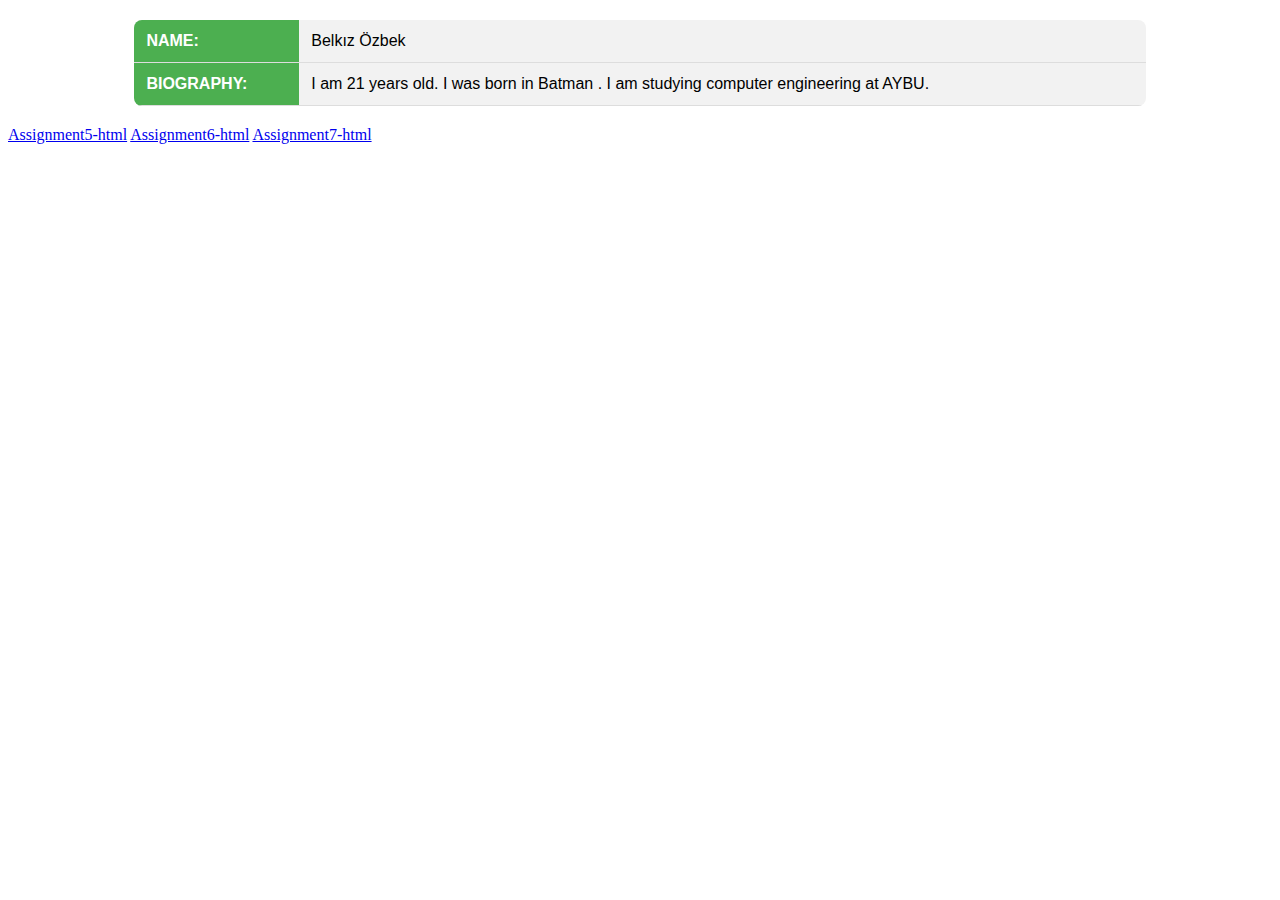
<file: index.html>
<!DOCTYPE html>
<html lang="en">
<head>
  <title>About Me</title>
    <style>
        table {
            width: 80%;
            border-collapse: collapse;
            background-color: #f2f2f2;
            margin: 20px auto;
            border-radius: 8px;
            overflow: hidden;
        }
        th, td {
            border-bottom: 1px solid #ddd;
            padding: 12px;
            text-align: left;
            font-family: Arial, sans-serif;
        }
        th {
            background-color: #4CAF50;
            color: white;
            font-weight: bold;
            text-transform: uppercase;
        }
    </style>
</head>
<body>
    <table>
        <tr>
            <th>Name:</th>
            <td>Belkız Özbek</td>
        </tr>

        <tr>
            <th>Biography:</th>
            <td>I am 21 years old. I was born in Batman . I am studying computer engineering at AYBU.</td>
        </tr>
    </table>
  <a href="index.html">Assignment5-html</a>
  <a href="activity6.html">Assignment6-html</a>
  <a href="Ozbek-Ucar.html">Assignment7-html</a>

</body>


</htm
</file>
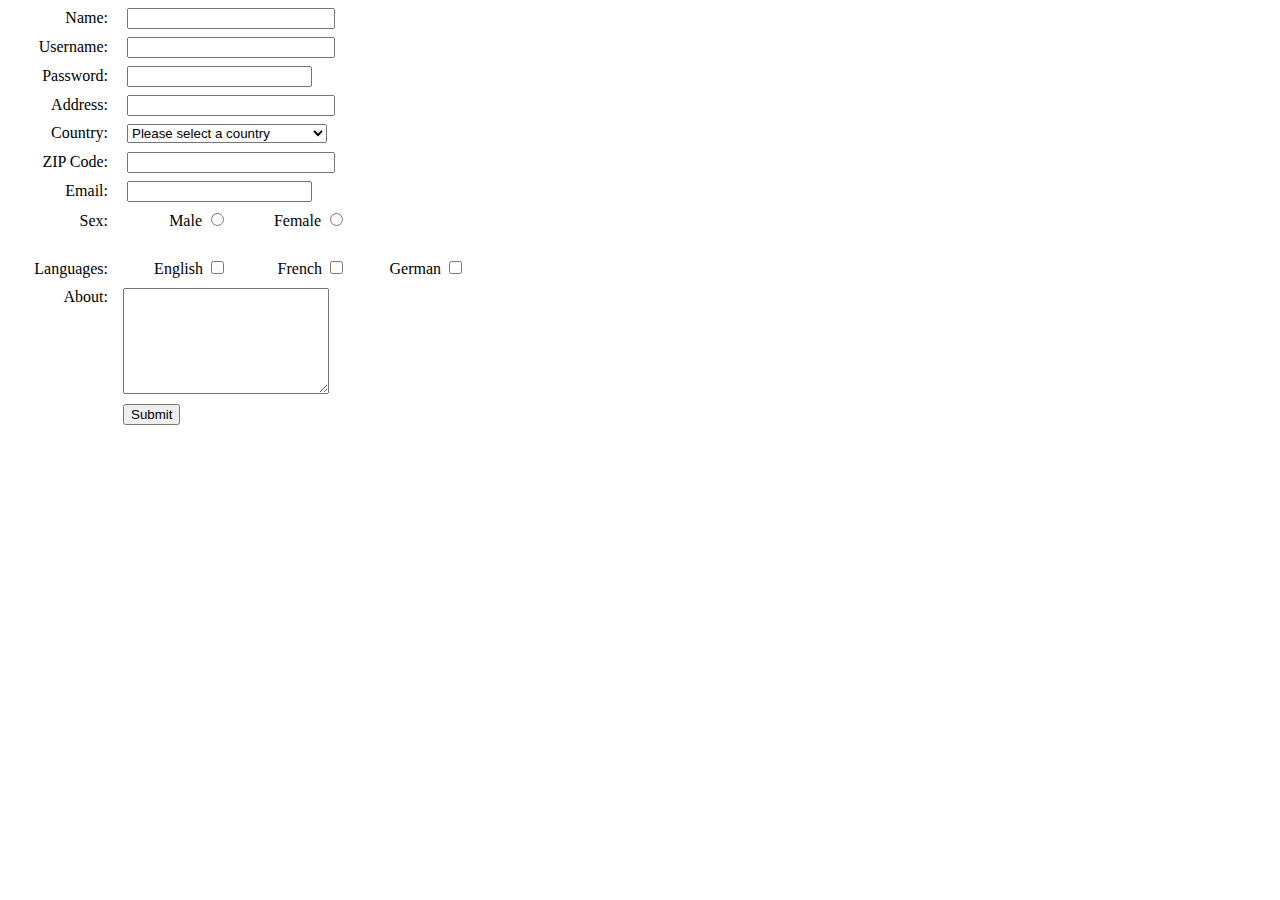
<file: Assignment5/index.html>
<!DOCTYPE html>
<html lang="en">
<head>
    <meta charset="UTF-8">
    <meta name="viewport" content="width=device-width, initial-scale=1.0">
    <title>Activity 5</title>
    <style>
        label {
            display: inline-block;
            width: 100px;
            text-align: right;
            margin-bottom: 10px;
            margin-right: 15px;
        }
        input[type="text"], select {
            width: 200px;
        }
        textarea {
            width: 200px;
            height: 100px;
        }

        input[type="submit"]{
            margin-left: 115px;
            margin-top: 10px;
        }
    </style>
</head>
<body>
    <form action="index.php" method="POST">
        <label for="name">Name:</label>
        <input type="text" id="name" name="name"><br>
        
        <label for="username">Username:</label>
        <input type="text" id="username" name="username"><br>
        
        <label for="password">Password:</label>
        <input type="password" id="password" name="password"><br>
        
        <label for="address">Address:</label>
        <input type="text" id="address" name="address"><br>
        
        <label for="country">Country:</label>
        <select id="country" name="country">
            <option value="">Please select a country</option>
            <option value="USA">USA</option>
            <option value="UK">UK</option>
            <option value="Canada">Canada</option>
            <!-- Add more options as needed -->
        </select><br>
        
        <label for="zip">ZIP Code:</label>
        <input type="text" id="zip" name="zip"><br>
        
        <label for="email">Email:</label>
        <input type="email" id="email" name="email"><br>

        <div class="sex-inputs">
        <label class="sex-label">Sex:</label>
            <label for="male">Male <input type="radio" id="male" name="sex" value="male"></label>
            <label for="female">Female <input type="radio" id="female" name="sex" value="female"></label>
        </div><br>
        
        <div class="languages-inputs"></div>
        <label class="languages-label">Languages:</label>
            <label for="english">English <input type="checkbox" id="english" name="languages[]" value="English"></label>
            <label for="french">French <input type="checkbox" id="french" name="languages[]" value="French"></label>
            <label for="german">German <input type="checkbox" id="german" name="languages[]" value="German"></label>
              </div><br>

        <div style="display: flex;">
            <label for="about">About:</label><br>
            <textarea id="about" name="about"></textarea><br>
        </div>
        
        
        <input type="submit" value="Submit">
    </form>
</body>
</html>
</file>
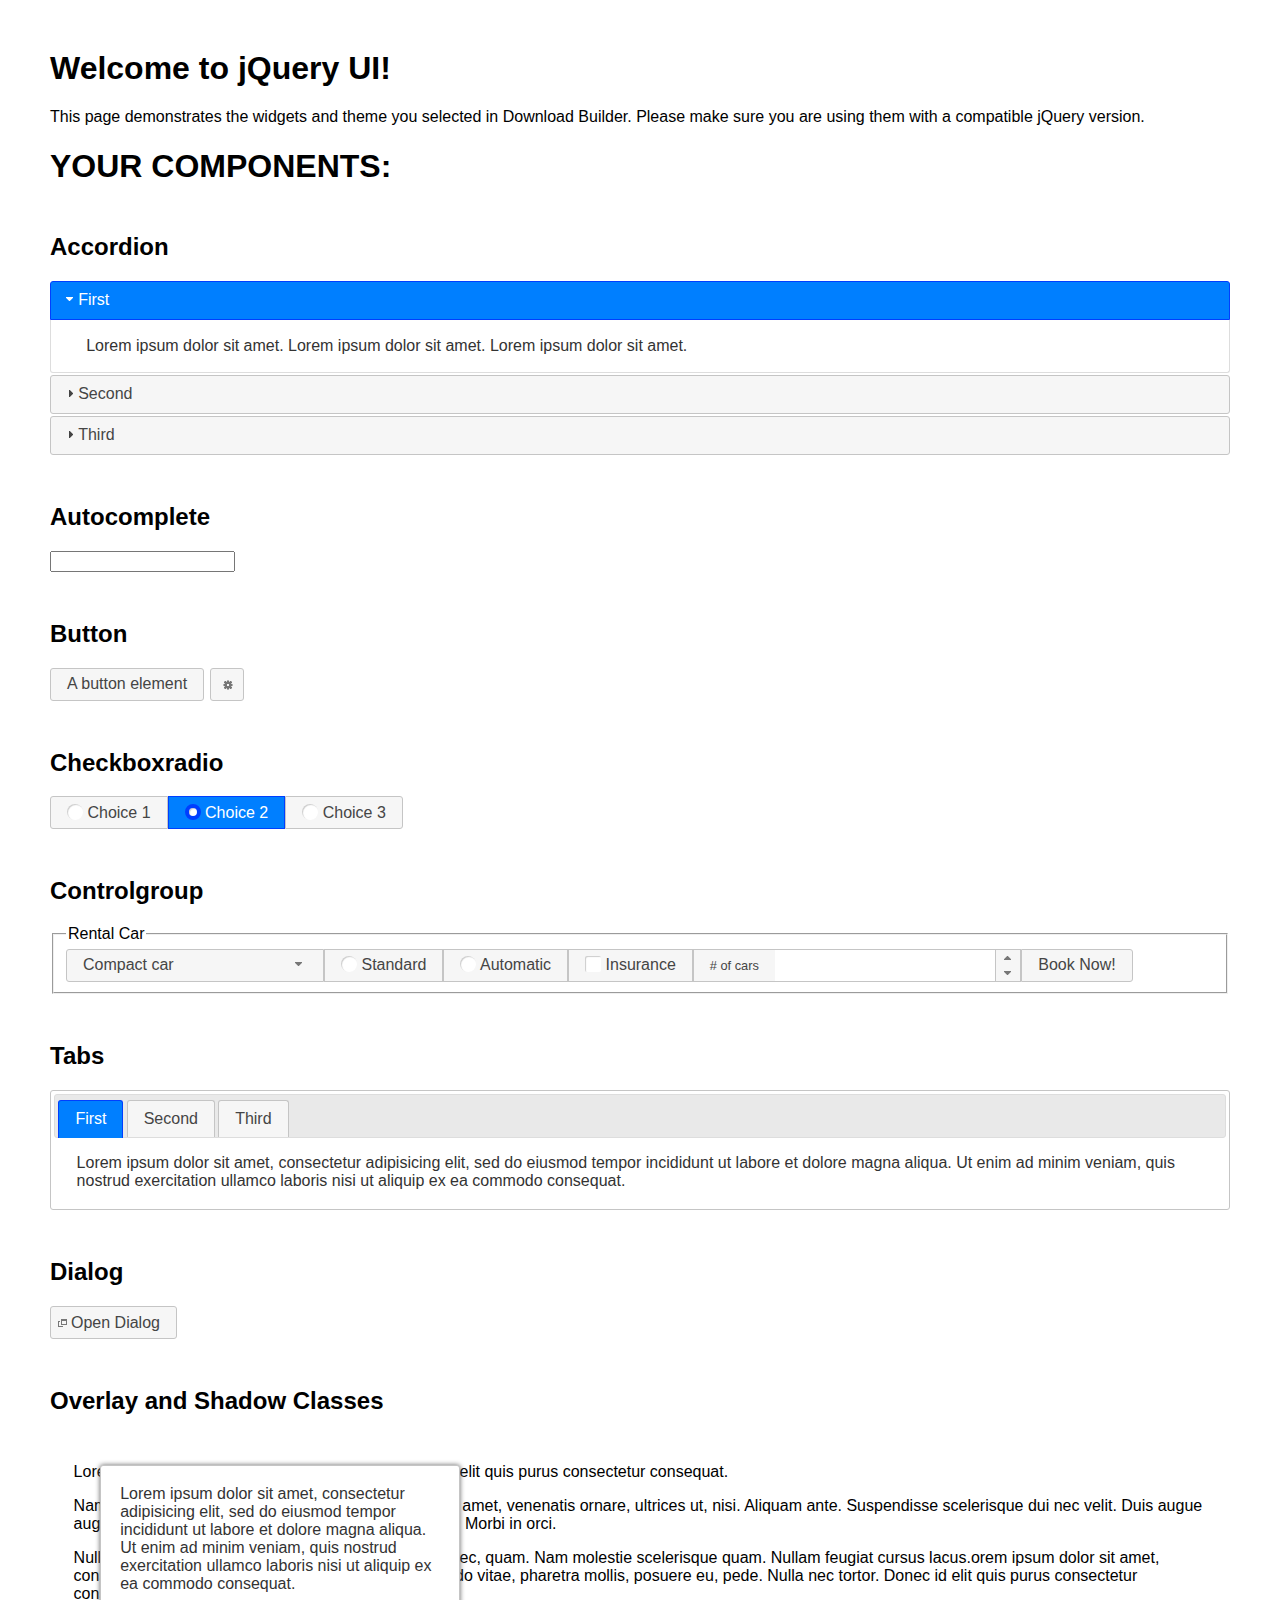
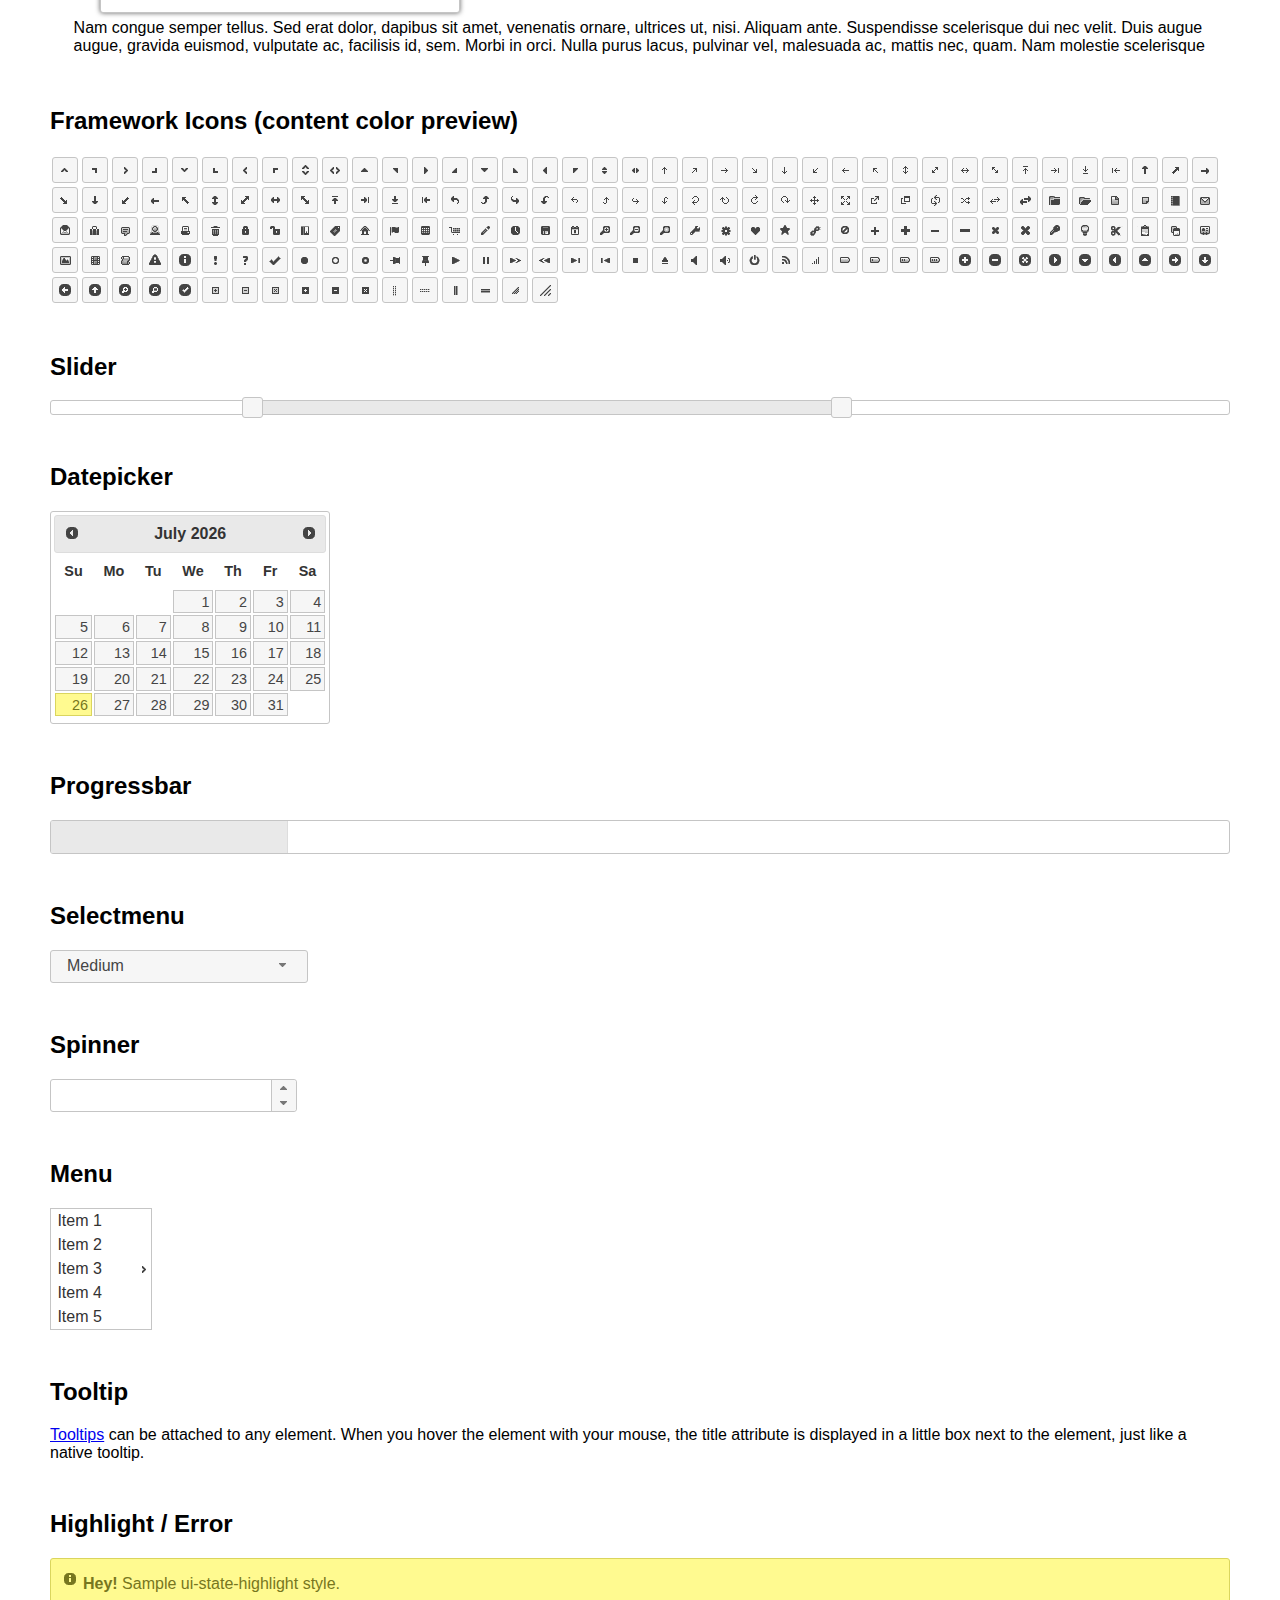
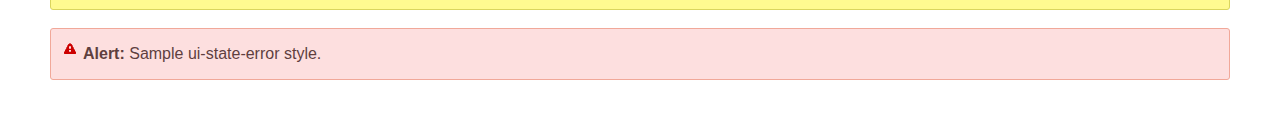
<file: activity-8/jquery-ui-1.13.3/index.html>
<!doctype html>
<html lang="us">
<head>
	<meta charset="utf-8">
	<title>jQuery UI Example Page</title>
	<link href="jquery-ui.css" rel="stylesheet">
	<style>
	body{
		font-family: "Trebuchet MS", sans-serif;
		margin: 50px;
	}
	.demoHeaders {
		margin-top: 2em;
	}
	#dialog-link {
		padding: .4em 1em .4em 20px;
		text-decoration: none;
		position: relative;
	}
	#dialog-link span.ui-icon {
		margin: 0 5px 0 0;
		position: absolute;
		left: .2em;
		top: 50%;
		margin-top: -8px;
	}
	#icons {
		margin: 0;
		padding: 0;
	}
	#icons li {
		margin: 2px;
		position: relative;
		padding: 4px 0;
		cursor: pointer;
		float: left;
		list-style: none;
	}
	#icons span.ui-icon {
		float: left;
		margin: 0 4px;
	}
	.fakewindowcontain .ui-widget-overlay {
		position: absolute;
	}
	select {
		width: 200px;
	}
	</style>
</head>
<body>

<h1>Welcome to jQuery UI!</h1>

<div class="ui-widget">
	<p>This page demonstrates the widgets and theme you selected in Download Builder. Please make sure you are using them with a compatible jQuery version.</p>
</div>

<h1>YOUR COMPONENTS:</h1>

<!-- Accordion -->
<h2 class="demoHeaders">Accordion</h2>
<div id="accordion">
	<h3>First</h3>
	<div>Lorem ipsum dolor sit amet. Lorem ipsum dolor sit amet. Lorem ipsum dolor sit amet.</div>
	<h3>Second</h3>
	<div>Phasellus mattis tincidunt nibh.</div>
	<h3>Third</h3>
	<div>Nam dui erat, auctor a, dignissim quis.</div>
</div>

<!-- Autocomplete -->
<h2 class="demoHeaders">Autocomplete</h2>
<div>
	<input id="autocomplete" title="type &quot;a&quot;">
</div>

<!-- Button -->
<h2 class="demoHeaders">Button</h2>
<button id="button">A button element</button>
<button id="button-icon">An icon-only button</button>

<!-- Checkboxradio -->
<h2 class="demoHeaders">Checkboxradio</h2>
<form style="margin-top: 1em;">
	<div id="radioset">
		<input type="radio" id="radio1" name="radio"><label for="radio1">Choice 1</label>
		<input type="radio" id="radio2" name="radio" checked="checked"><label for="radio2">Choice 2</label>
		<input type="radio" id="radio3" name="radio"><label for="radio3">Choice 3</label>
	</div>
</form>

<!-- Controlgroup -->
<h2 class="demoHeaders">Controlgroup</h2>
<fieldset>
	<legend>Rental Car</legend>
	<div id="controlgroup">
		<select id="car-type">
			<option>Compact car</option>
			<option>Midsize car</option>
			<option>Full size car</option>
			<option>SUV</option>
			<option>Luxury</option>
			<option>Truck</option>
			<option>Van</option>
		</select>
		<label for="transmission-standard">Standard</label>
		<input type="radio" name="transmission" id="transmission-standard">
		<label for="transmission-automatic">Automatic</label>
		<input type="radio" name="transmission" id="transmission-automatic">
		<label for="insurance">Insurance</label>
		<input type="checkbox" name="insurance" id="insurance">
		<label for="horizontal-spinner" class="ui-controlgroup-label"># of cars</label>
		<input id="horizontal-spinner" class="ui-spinner-input">
		<button>Book Now!</button>
	</div>
</fieldset>

<!-- Tabs -->
<h2 class="demoHeaders">Tabs</h2>
<div id="tabs">
	<ul>
		<li><a href="#tabs-1">First</a></li>
		<li><a href="#tabs-2">Second</a></li>
		<li><a href="#tabs-3">Third</a></li>
	</ul>
	<div id="tabs-1">Lorem ipsum dolor sit amet, consectetur adipisicing elit, sed do eiusmod tempor incididunt ut labore et dolore magna aliqua. Ut enim ad minim veniam, quis nostrud exercitation ullamco laboris nisi ut aliquip ex ea commodo consequat.</div>
	<div id="tabs-2">Phasellus mattis tincidunt nibh. Cras orci urna, blandit id, pretium vel, aliquet ornare, felis. Maecenas scelerisque sem non nisl. Fusce sed lorem in enim dictum bibendum.</div>
	<div id="tabs-3">Nam dui erat, auctor a, dignissim quis, sollicitudin eu, felis. Pellentesque nisi urna, interdum eget, sagittis et, consequat vestibulum, lacus. Mauris porttitor ullamcorper augue.</div>
</div>

<h2 class="demoHeaders">Dialog</h2>
<p>
	<button id="dialog-link" class="ui-button ui-corner-all ui-widget">
		<span class="ui-icon ui-icon-newwin"></span>Open Dialog
	</button>
</p>

<h2 class="demoHeaders">Overlay and Shadow Classes</h2>
<div style="position: relative; width: 96%; height: 200px; padding:1% 2%; overflow:hidden;" class="fakewindowcontain">
	<p>Lorem ipsum dolor sit amet,  Nulla nec tortor. Donec id elit quis purus consectetur consequat. </p><p>Nam congue semper tellus. Sed erat dolor, dapibus sit amet, venenatis ornare, ultrices ut, nisi. Aliquam ante. Suspendisse scelerisque dui nec velit. Duis augue augue, gravida euismod, vulputate ac, facilisis id, sem. Morbi in orci. </p><p>Nulla purus lacus, pulvinar vel, malesuada ac, mattis nec, quam. Nam molestie scelerisque quam. Nullam feugiat cursus lacus.orem ipsum dolor sit amet, consectetur adipiscing elit. Donec libero risus, commodo vitae, pharetra mollis, posuere eu, pede. Nulla nec tortor. Donec id elit quis purus consectetur consequat. </p><p>Nam congue semper tellus. Sed erat dolor, dapibus sit amet, venenatis ornare, ultrices ut, nisi. Aliquam ante. Suspendisse scelerisque dui nec velit. Duis augue augue, gravida euismod, vulputate ac, facilisis id, sem. Morbi in orci. Nulla purus lacus, pulvinar vel, malesuada ac, mattis nec, quam. Nam molestie scelerisque quam. </p><p>Nullam feugiat cursus lacus.orem ipsum dolor sit amet, consectetur adipiscing elit. Donec libero risus, commodo vitae, pharetra mollis, posuere eu, pede. Nulla nec tortor. Donec id elit quis purus consectetur consequat. Nam congue semper tellus. Sed erat dolor, dapibus sit amet, venenatis ornare, ultrices ut, nisi. Aliquam ante. </p><p>Suspendisse scelerisque dui nec velit. Duis augue augue, gravida euismod, vulputate ac, facilisis id, sem. Morbi in orci. Nulla purus lacus, pulvinar vel, malesuada ac, mattis nec, quam. Nam molestie scelerisque quam. Nullam feugiat cursus lacus.orem ipsum dolor sit amet, consectetur adipiscing elit. Donec libero risus, commodo vitae, pharetra mollis, posuere eu, pede. Nulla nec tortor. Donec id elit quis purus consectetur consequat. Nam congue semper tellus. Sed erat dolor, dapibus sit amet, venenatis ornare, ultrices ut, nisi. </p>

	<!-- ui-dialog -->
	<div class="ui-widget-overlay ui-front"></div>
	<div style="position: absolute; width: 320px; left: 50px; top: 30px; padding: 1.2em" class="ui-widget ui-front ui-widget-content ui-corner-all ui-widget-shadow">
		Lorem ipsum dolor sit amet, consectetur adipisicing elit, sed do eiusmod tempor incididunt ut labore et dolore magna aliqua. Ut enim ad minim veniam, quis nostrud exercitation ullamco laboris nisi ut aliquip ex ea commodo consequat.
	</div>

</div>

<!-- ui-dialog -->
<div id="dialog" title="Dialog Title">
	<p>Lorem ipsum dolor sit amet, consectetur adipisicing elit, sed do eiusmod tempor incididunt ut labore et dolore magna aliqua. Ut enim ad minim veniam, quis nostrud exercitation ullamco laboris nisi ut aliquip ex ea commodo consequat.</p>
</div>


<h2 class="demoHeaders">Framework Icons (content color preview)</h2>
<ul id="icons" class="ui-widget ui-helper-clearfix">
	<li class="ui-state-default ui-corner-all" title=".ui-icon-caret-1-n"><span class="ui-icon ui-icon-caret-1-n"></span></li>
	<li class="ui-state-default ui-corner-all" title=".ui-icon-caret-1-ne"><span class="ui-icon ui-icon-caret-1-ne"></span></li>
	<li class="ui-state-default ui-corner-all" title=".ui-icon-caret-1-e"><span class="ui-icon ui-icon-caret-1-e"></span></li>
	<li class="ui-state-default ui-corner-all" title=".ui-icon-caret-1-se"><span class="ui-icon ui-icon-caret-1-se"></span></li>
	<li class="ui-state-default ui-corner-all" title=".ui-icon-caret-1-s"><span class="ui-icon ui-icon-caret-1-s"></span></li>
	<li class="ui-state-default ui-corner-all" title=".ui-icon-caret-1-sw"><span class="ui-icon ui-icon-caret-1-sw"></span></li>
	<li class="ui-state-default ui-corner-all" title=".ui-icon-caret-1-w"><span class="ui-icon ui-icon-caret-1-w"></span></li>
	<li class="ui-state-default ui-corner-all" title=".ui-icon-caret-1-nw"><span class="ui-icon ui-icon-caret-1-nw"></span></li>
	<li class="ui-state-default ui-corner-all" title=".ui-icon-caret-2-n-s"><span class="ui-icon ui-icon-caret-2-n-s"></span></li>
	<li class="ui-state-default ui-corner-all" title=".ui-icon-caret-2-e-w"><span class="ui-icon ui-icon-caret-2-e-w"></span></li>
	<li class="ui-state-default ui-corner-all" title=".ui-icon-triangle-1-n"><span class="ui-icon ui-icon-triangle-1-n"></span></li>
	<li class="ui-state-default ui-corner-all" title=".ui-icon-triangle-1-ne"><span class="ui-icon ui-icon-triangle-1-ne"></span></li>
	<li class="ui-state-default ui-corner-all" title=".ui-icon-triangle-1-e"><span class="ui-icon ui-icon-triangle-1-e"></span></li>
	<li class="ui-state-default ui-corner-all" title=".ui-icon-triangle-1-se"><span class="ui-icon ui-icon-triangle-1-se"></span></li>
	<li class="ui-state-default ui-corner-all" title=".ui-icon-triangle-1-s"><span class="ui-icon ui-icon-triangle-1-s"></span></li>
	<li class="ui-state-default ui-corner-all" title=".ui-icon-triangle-1-sw"><span class="ui-icon ui-icon-triangle-1-sw"></span></li>
	<li class="ui-state-default ui-corner-all" title=".ui-icon-triangle-1-w"><span class="ui-icon ui-icon-triangle-1-w"></span></li>
	<li class="ui-state-default ui-corner-all" title=".ui-icon-triangle-1-nw"><span class="ui-icon ui-icon-triangle-1-nw"></span></li>
	<li class="ui-state-default ui-corner-all" title=".ui-icon-triangle-2-n-s"><span class="ui-icon ui-icon-triangle-2-n-s"></span></li>
	<li class="ui-state-default ui-corner-all" title=".ui-icon-triangle-2-e-w"><span class="ui-icon ui-icon-triangle-2-e-w"></span></li>
	<li class="ui-state-default ui-corner-all" title=".ui-icon-arrow-1-n"><span class="ui-icon ui-icon-arrow-1-n"></span></li>
	<li class="ui-state-default ui-corner-all" title=".ui-icon-arrow-1-ne"><span class="ui-icon ui-icon-arrow-1-ne"></span></li>
	<li class="ui-state-default ui-corner-all" title=".ui-icon-arrow-1-e"><span class="ui-icon ui-icon-arrow-1-e"></span></li>
	<li class="ui-state-default ui-corner-all" title=".ui-icon-arrow-1-se"><span class="ui-icon ui-icon-arrow-1-se"></span></li>
	<li class="ui-state-default ui-corner-all" title=".ui-icon-arrow-1-s"><span class="ui-icon ui-icon-arrow-1-s"></span></li>
	<li class="ui-state-default ui-corner-all" title=".ui-icon-arrow-1-sw"><span class="ui-icon ui-icon-arrow-1-sw"></span></li>
	<li class="ui-state-default ui-corner-all" title=".ui-icon-arrow-1-w"><span class="ui-icon ui-icon-arrow-1-w"></span></li>
	<li class="ui-state-default ui-corner-all" title=".ui-icon-arrow-1-nw"><span class="ui-icon ui-icon-arrow-1-nw"></span></li>
	<li class="ui-state-default ui-corner-all" title=".ui-icon-arrow-2-n-s"><span class="ui-icon ui-icon-arrow-2-n-s"></span></li>
	<li class="ui-state-default ui-corner-all" title=".ui-icon-arrow-2-ne-sw"><span class="ui-icon ui-icon-arrow-2-ne-sw"></span></li>
	<li class="ui-state-default ui-corner-all" title=".ui-icon-arrow-2-e-w"><span class="ui-icon ui-icon-arrow-2-e-w"></span></li>
	<li class="ui-state-default ui-corner-all" title=".ui-icon-arrow-2-se-nw"><span class="ui-icon ui-icon-arrow-2-se-nw"></span></li>
	<li class="ui-state-default ui-corner-all" title=".ui-icon-arrowstop-1-n"><span class="ui-icon ui-icon-arrowstop-1-n"></span></li>
	<li class="ui-state-default ui-corner-all" title=".ui-icon-arrowstop-1-e"><span class="ui-icon ui-icon-arrowstop-1-e"></span></li>
	<li class="ui-state-default ui-corner-all" title=".ui-icon-arrowstop-1-s"><span class="ui-icon ui-icon-arrowstop-1-s"></span></li>
	<li class="ui-state-default ui-corner-all" title=".ui-icon-arrowstop-1-w"><span class="ui-icon ui-icon-arrowstop-1-w"></span></li>
	<li class="ui-state-default ui-corner-all" title=".ui-icon-arrowthick-1-n"><span class="ui-icon ui-icon-arrowthick-1-n"></span></li>
	<li class="ui-state-default ui-corner-all" title=".ui-icon-arrowthick-1-ne"><span class="ui-icon ui-icon-arrowthick-1-ne"></span></li>
	<li class="ui-state-default ui-corner-all" title=".ui-icon-arrowthick-1-e"><span class="ui-icon ui-icon-arrowthick-1-e"></span></li>
	<li class="ui-state-default ui-corner-all" title=".ui-icon-arrowthick-1-se"><span class="ui-icon ui-icon-arrowthick-1-se"></span></li>
	<li class="ui-state-default ui-corner-all" title=".ui-icon-arrowthick-1-s"><span class="ui-icon ui-icon-arrowthick-1-s"></span></li>
	<li class="ui-state-default ui-corner-all" title=".ui-icon-arrowthick-1-sw"><span class="ui-icon ui-icon-arrowthick-1-sw"></span></li>
	<li class="ui-state-default ui-corner-all" title=".ui-icon-arrowthick-1-w"><span class="ui-icon ui-icon-arrowthick-1-w"></span></li>
	<li class="ui-state-default ui-corner-all" title=".ui-icon-arrowthick-1-nw"><span class="ui-icon ui-icon-arrowthick-1-nw"></span></li>
	<li class="ui-state-default ui-corner-all" title=".ui-icon-arrowthick-2-n-s"><span class="ui-icon ui-icon-arrowthick-2-n-s"></span></li>
	<li class="ui-state-default ui-corner-all" title=".ui-icon-arrowthick-2-ne-sw"><span class="ui-icon ui-icon-arrowthick-2-ne-sw"></span></li>
	<li class="ui-state-default ui-corner-all" title=".ui-icon-arrowthick-2-e-w"><span class="ui-icon ui-icon-arrowthick-2-e-w"></span></li>
	<li class="ui-state-default ui-corner-all" title=".ui-icon-arrowthick-2-se-nw"><span class="ui-icon ui-icon-arrowthick-2-se-nw"></span></li>
	<li class="ui-state-default ui-corner-all" title=".ui-icon-arrowthickstop-1-n"><span class="ui-icon ui-icon-arrowthickstop-1-n"></span></li>
	<li class="ui-state-default ui-corner-all" title=".ui-icon-arrowthickstop-1-e"><span class="ui-icon ui-icon-arrowthickstop-1-e"></span></li>
	<li class="ui-state-default ui-corner-all" title=".ui-icon-arrowthickstop-1-s"><span class="ui-icon ui-icon-arrowthickstop-1-s"></span></li>
	<li class="ui-state-default ui-corner-all" title=".ui-icon-arrowthickstop-1-w"><span class="ui-icon ui-icon-arrowthickstop-1-w"></span></li>
	<li class="ui-state-default ui-corner-all" title=".ui-icon-arrowreturnthick-1-w"><span class="ui-icon ui-icon-arrowreturnthick-1-w"></span></li>
	<li class="ui-state-default ui-corner-all" title=".ui-icon-arrowreturnthick-1-n"><span class="ui-icon ui-icon-arrowreturnthick-1-n"></span></li>
	<li class="ui-state-default ui-corner-all" title=".ui-icon-arrowreturnthick-1-e"><span class="ui-icon ui-icon-arrowreturnthick-1-e"></span></li>
	<li class="ui-state-default ui-corner-all" title=".ui-icon-arrowreturnthick-1-s"><span class="ui-icon ui-icon-arrowreturnthick-1-s"></span></li>
	<li class="ui-state-default ui-corner-all" title=".ui-icon-arrowreturn-1-w"><span class="ui-icon ui-icon-arrowreturn-1-w"></span></li>
	<li class="ui-state-default ui-corner-all" title=".ui-icon-arrowreturn-1-n"><span class="ui-icon ui-icon-arrowreturn-1-n"></span></li>
	<li class="ui-state-default ui-corner-all" title=".ui-icon-arrowreturn-1-e"><span class="ui-icon ui-icon-arrowreturn-1-e"></span></li>
	<li class="ui-state-default ui-corner-all" title=".ui-icon-arrowreturn-1-s"><span class="ui-icon ui-icon-arrowreturn-1-s"></span></li>
	<li class="ui-state-default ui-corner-all" title=".ui-icon-arrowrefresh-1-w"><span class="ui-icon ui-icon-arrowrefresh-1-w"></span></li>
	<li class="ui-state-default ui-corner-all" title=".ui-icon-arrowrefresh-1-n"><span class="ui-icon ui-icon-arrowrefresh-1-n"></span></li>
	<li class="ui-state-default ui-corner-all" title=".ui-icon-arrowrefresh-1-e"><span class="ui-icon ui-icon-arrowrefresh-1-e"></span></li>
	<li class="ui-state-default ui-corner-all" title=".ui-icon-arrowrefresh-1-s"><span class="ui-icon ui-icon-arrowrefresh-1-s"></span></li>
	<li class="ui-state-default ui-corner-all" title=".ui-icon-arrow-4"><span class="ui-icon ui-icon-arrow-4"></span></li>
	<li class="ui-state-default ui-corner-all" title=".ui-icon-arrow-4-diag"><span class="ui-icon ui-icon-arrow-4-diag"></span></li>
	<li class="ui-state-default ui-corner-all" title=".ui-icon-extlink"><span class="ui-icon ui-icon-extlink"></span></li>
	<li class="ui-state-default ui-corner-all" title=".ui-icon-newwin"><span class="ui-icon ui-icon-newwin"></span></li>
	<li class="ui-state-default ui-corner-all" title=".ui-icon-refresh"><span class="ui-icon ui-icon-refresh"></span></li>
	<li class="ui-state-default ui-corner-all" title=".ui-icon-shuffle"><span class="ui-icon ui-icon-shuffle"></span></li>
	<li class="ui-state-default ui-corner-all" title=".ui-icon-transfer-e-w"><span class="ui-icon ui-icon-transfer-e-w"></span></li>
	<li class="ui-state-default ui-corner-all" title=".ui-icon-transferthick-e-w"><span class="ui-icon ui-icon-transferthick-e-w"></span></li>
	<li class="ui-state-default ui-corner-all" title=".ui-icon-folder-collapsed"><span class="ui-icon ui-icon-folder-collapsed"></span></li>
	<li class="ui-state-default ui-corner-all" title=".ui-icon-folder-open"><span class="ui-icon ui-icon-folder-open"></span></li>
	<li class="ui-state-default ui-corner-all" title=".ui-icon-document"><span class="ui-icon ui-icon-document"></span></li>
	<li class="ui-state-default ui-corner-all" title=".ui-icon-document-b"><span class="ui-icon ui-icon-document-b"></span></li>
	<li class="ui-state-default ui-corner-all" title=".ui-icon-note"><span class="ui-icon ui-icon-note"></span></li>
	<li class="ui-state-default ui-corner-all" title=".ui-icon-mail-closed"><span class="ui-icon ui-icon-mail-closed"></span></li>
	<li class="ui-state-default ui-corner-all" title=".ui-icon-mail-open"><span class="ui-icon ui-icon-mail-open"></span></li>
	<li class="ui-state-default ui-corner-all" title=".ui-icon-suitcase"><span class="ui-icon ui-icon-suitcase"></span></li>
	<li class="ui-state-default ui-corner-all" title=".ui-icon-comment"><span class="ui-icon ui-icon-comment"></span></li>
	<li class="ui-state-default ui-corner-all" title=".ui-icon-person"><span class="ui-icon ui-icon-person"></span></li>
	<li class="ui-state-default ui-corner-all" title=".ui-icon-print"><span class="ui-icon ui-icon-print"></span></li>
	<li class="ui-state-default ui-corner-all" title=".ui-icon-trash"><span class="ui-icon ui-icon-trash"></span></li>
	<li class="ui-state-default ui-corner-all" title=".ui-icon-locked"><span class="ui-icon ui-icon-locked"></span></li>
	<li class="ui-state-default ui-corner-all" title=".ui-icon-unlocked"><span class="ui-icon ui-icon-unlocked"></span></li>
	<li class="ui-state-default ui-corner-all" title=".ui-icon-bookmark"><span class="ui-icon ui-icon-bookmark"></span></li>
	<li class="ui-state-default ui-corner-all" title=".ui-icon-tag"><span class="ui-icon ui-icon-tag"></span></li>
	<li class="ui-state-default ui-corner-all" title=".ui-icon-home"><span class="ui-icon ui-icon-home"></span></li>
	<li class="ui-state-default ui-corner-all" title=".ui-icon-flag"><span class="ui-icon ui-icon-flag"></span></li>
	<li class="ui-state-default ui-corner-all" title=".ui-icon-calculator"><span class="ui-icon ui-icon-calculator"></span></li>
	<li class="ui-state-default ui-corner-all" title=".ui-icon-cart"><span class="ui-icon ui-icon-cart"></span></li>
	<li class="ui-state-default ui-corner-all" title=".ui-icon-pencil"><span class="ui-icon ui-icon-pencil"></span></li>
	<li class="ui-state-default ui-corner-all" title=".ui-icon-clock"><span class="ui-icon ui-icon-clock"></span></li>
	<li class="ui-state-default ui-corner-all" title=".ui-icon-disk"><span class="ui-icon ui-icon-disk"></span></li>
	<li class="ui-state-default ui-corner-all" title=".ui-icon-calendar"><span class="ui-icon ui-icon-calendar"></span></li>
	<li class="ui-state-default ui-corner-all" title=".ui-icon-zoomin"><span class="ui-icon ui-icon-zoomin"></span></li>
	<li class="ui-state-default ui-corner-all" title=".ui-icon-zoomout"><span class="ui-icon ui-icon-zoomout"></span></li>
	<li class="ui-state-default ui-corner-all" title=".ui-icon-search"><span class="ui-icon ui-icon-search"></span></li>
	<li class="ui-state-default ui-corner-all" title=".ui-icon-wrench"><span class="ui-icon ui-icon-wrench"></span></li>
	<li class="ui-state-default ui-corner-all" title=".ui-icon-gear"><span class="ui-icon ui-icon-gear"></span></li>
	<li class="ui-state-default ui-corner-all" title=".ui-icon-heart"><span class="ui-icon ui-icon-heart"></span></li>
	<li class="ui-state-default ui-corner-all" title=".ui-icon-star"><span class="ui-icon ui-icon-star"></span></li>
	<li class="ui-state-default ui-corner-all" title=".ui-icon-link"><span class="ui-icon ui-icon-link"></span></li>
	<li class="ui-state-default ui-corner-all" title=".ui-icon-cancel"><span class="ui-icon ui-icon-cancel"></span></li>
	<li class="ui-state-default ui-corner-all" title=".ui-icon-plus"><span class="ui-icon ui-icon-plus"></span></li>
	<li class="ui-state-default ui-corner-all" title=".ui-icon-plusthick"><span class="ui-icon ui-icon-plusthick"></span></li>
	<li class="ui-state-default ui-corner-all" title=".ui-icon-minus"><span class="ui-icon ui-icon-minus"></span></li>
	<li class="ui-state-default ui-corner-all" title=".ui-icon-minusthick"><span class="ui-icon ui-icon-minusthick"></span></li>
	<li class="ui-state-default ui-corner-all" title=".ui-icon-close"><span class="ui-icon ui-icon-close"></span></li>
	<li class="ui-state-default ui-corner-all" title=".ui-icon-closethick"><span class="ui-icon ui-icon-closethick"></span></li>
	<li class="ui-state-default ui-corner-all" title=".ui-icon-key"><span class="ui-icon ui-icon-key"></span></li>
	<li class="ui-state-default ui-corner-all" title=".ui-icon-lightbulb"><span class="ui-icon ui-icon-lightbulb"></span></li>
	<li class="ui-state-default ui-corner-all" title=".ui-icon-scissors"><span class="ui-icon ui-icon-scissors"></span></li>
	<li class="ui-state-default ui-corner-all" title=".ui-icon-clipboard"><span class="ui-icon ui-icon-clipboard"></span></li>
	<li class="ui-state-default ui-corner-all" title=".ui-icon-copy"><span class="ui-icon ui-icon-copy"></span></li>
	<li class="ui-state-default ui-corner-all" title=".ui-icon-contact"><span class="ui-icon ui-icon-contact"></span></li>
	<li class="ui-state-default ui-corner-all" title=".ui-icon-image"><span class="ui-icon ui-icon-image"></span></li>
	<li class="ui-state-default ui-corner-all" title=".ui-icon-video"><span class="ui-icon ui-icon-video"></span></li>
	<li class="ui-state-default ui-corner-all" title=".ui-icon-script"><span class="ui-icon ui-icon-script"></span></li>
	<li class="ui-state-default ui-corner-all" title=".ui-icon-alert"><span class="ui-icon ui-icon-alert"></span></li>
	<li class="ui-state-default ui-corner-all" title=".ui-icon-info"><span class="ui-icon ui-icon-info"></span></li>
	<li class="ui-state-default ui-corner-all" title=".ui-icon-notice"><span class="ui-icon ui-icon-notice"></span></li>
	<li class="ui-state-default ui-corner-all" title=".ui-icon-help"><span class="ui-icon ui-icon-help"></span></li>
	<li class="ui-state-default ui-corner-all" title=".ui-icon-check"><span class="ui-icon ui-icon-check"></span></li>
	<li class="ui-state-default ui-corner-all" title=".ui-icon-bullet"><span class="ui-icon ui-icon-bullet"></span></li>
	<li class="ui-state-default ui-corner-all" title=".ui-icon-radio-off"><span class="ui-icon ui-icon-radio-off"></span></li>
	<li class="ui-state-default ui-corner-all" title=".ui-icon-radio-on"><span class="ui-icon ui-icon-radio-on"></span></li>
	<li class="ui-state-default ui-corner-all" title=".ui-icon-pin-w"><span class="ui-icon ui-icon-pin-w"></span></li>
	<li class="ui-state-default ui-corner-all" title=".ui-icon-pin-s"><span class="ui-icon ui-icon-pin-s"></span></li>
	<li class="ui-state-default ui-corner-all" title=".ui-icon-play"><span class="ui-icon ui-icon-play"></span></li>
	<li class="ui-state-default ui-corner-all" title=".ui-icon-pause"><span class="ui-icon ui-icon-pause"></span></li>
	<li class="ui-state-default ui-corner-all" title=".ui-icon-seek-next"><span class="ui-icon ui-icon-seek-next"></span></li>
	<li class="ui-state-default ui-corner-all" title=".ui-icon-seek-prev"><span class="ui-icon ui-icon-seek-prev"></span></li>
	<li class="ui-state-default ui-corner-all" title=".ui-icon-seek-end"><span class="ui-icon ui-icon-seek-end"></span></li>
	<li class="ui-state-default ui-corner-all" title=".ui-icon-seek-first"><span class="ui-icon ui-icon-seek-first"></span></li>
	<li class="ui-state-default ui-corner-all" title=".ui-icon-stop"><span class="ui-icon ui-icon-stop"></span></li>
	<li class="ui-state-default ui-corner-all" title=".ui-icon-eject"><span class="ui-icon ui-icon-eject"></span></li>
	<li class="ui-state-default ui-corner-all" title=".ui-icon-volume-off"><span class="ui-icon ui-icon-volume-off"></span></li>
	<li class="ui-state-default ui-corner-all" title=".ui-icon-volume-on"><span class="ui-icon ui-icon-volume-on"></span></li>
	<li class="ui-state-default ui-corner-all" title=".ui-icon-power"><span class="ui-icon ui-icon-power"></span></li>
	<li class="ui-state-default ui-corner-all" title=".ui-icon-signal-diag"><span class="ui-icon ui-icon-signal-diag"></span></li>
	<li class="ui-state-default ui-corner-all" title=".ui-icon-signal"><span class="ui-icon ui-icon-signal"></span></li>
	<li class="ui-state-default ui-corner-all" title=".ui-icon-battery-0"><span class="ui-icon ui-icon-battery-0"></span></li>
	<li class="ui-state-default ui-corner-all" title=".ui-icon-battery-1"><span class="ui-icon ui-icon-battery-1"></span></li>
	<li class="ui-state-default ui-corner-all" title=".ui-icon-battery-2"><span class="ui-icon ui-icon-battery-2"></span></li>
	<li class="ui-state-default ui-corner-all" title=".ui-icon-battery-3"><span class="ui-icon ui-icon-battery-3"></span></li>
	<li class="ui-state-default ui-corner-all" title=".ui-icon-circle-plus"><span class="ui-icon ui-icon-circle-plus"></span></li>
	<li class="ui-state-default ui-corner-all" title=".ui-icon-circle-minus"><span class="ui-icon ui-icon-circle-minus"></span></li>
	<li class="ui-state-default ui-corner-all" title=".ui-icon-circle-close"><span class="ui-icon ui-icon-circle-close"></span></li>
	<li class="ui-state-default ui-corner-all" title=".ui-icon-circle-triangle-e"><span class="ui-icon ui-icon-circle-triangle-e"></span></li>
	<li class="ui-state-default ui-corner-all" title=".ui-icon-circle-triangle-s"><span class="ui-icon ui-icon-circle-triangle-s"></span></li>
	<li class="ui-state-default ui-corner-all" title=".ui-icon-circle-triangle-w"><span class="ui-icon ui-icon-circle-triangle-w"></span></li>
	<li class="ui-state-default ui-corner-all" title=".ui-icon-circle-triangle-n"><span class="ui-icon ui-icon-circle-triangle-n"></span></li>
	<li class="ui-state-default ui-corner-all" title=".ui-icon-circle-arrow-e"><span class="ui-icon ui-icon-circle-arrow-e"></span></li>
	<li class="ui-state-default ui-corner-all" title=".ui-icon-circle-arrow-s"><span class="ui-icon ui-icon-circle-arrow-s"></span></li>
	<li class="ui-state-default ui-corner-all" title=".ui-icon-circle-arrow-w"><span class="ui-icon ui-icon-circle-arrow-w"></span></li>
	<li class="ui-state-default ui-corner-all" title=".ui-icon-circle-arrow-n"><span class="ui-icon ui-icon-circle-arrow-n"></span></li>
	<li class="ui-state-default ui-corner-all" title=".ui-icon-circle-zoomin"><span class="ui-icon ui-icon-circle-zoomin"></span></li>
	<li class="ui-state-default ui-corner-all" title=".ui-icon-circle-zoomout"><span class="ui-icon ui-icon-circle-zoomout"></span></li>
	<li class="ui-state-default ui-corner-all" title=".ui-icon-circle-check"><span class="ui-icon ui-icon-circle-check"></span></li>
	<li class="ui-state-default ui-corner-all" title=".ui-icon-circlesmall-plus"><span class="ui-icon ui-icon-circlesmall-plus"></span></li>
	<li class="ui-state-default ui-corner-all" title=".ui-icon-circlesmall-minus"><span class="ui-icon ui-icon-circlesmall-minus"></span></li>
	<li class="ui-state-default ui-corner-all" title=".ui-icon-circlesmall-close"><span class="ui-icon ui-icon-circlesmall-close"></span></li>
	<li class="ui-state-default ui-corner-all" title=".ui-icon-squaresmall-plus"><span class="ui-icon ui-icon-squaresmall-plus"></span></li>
	<li class="ui-state-default ui-corner-all" title=".ui-icon-squaresmall-minus"><span class="ui-icon ui-icon-squaresmall-minus"></span></li>
	<li class="ui-state-default ui-corner-all" title=".ui-icon-squaresmall-close"><span class="ui-icon ui-icon-squaresmall-close"></span></li>
	<li class="ui-state-default ui-corner-all" title=".ui-icon-grip-dotted-vertical"><span class="ui-icon ui-icon-grip-dotted-vertical"></span></li>
	<li class="ui-state-default ui-corner-all" title=".ui-icon-grip-dotted-horizontal"><span class="ui-icon ui-icon-grip-dotted-horizontal"></span></li>
	<li class="ui-state-default ui-corner-all" title=".ui-icon-grip-solid-vertical"><span class="ui-icon ui-icon-grip-solid-vertical"></span></li>
	<li class="ui-state-default ui-corner-all" title=".ui-icon-grip-solid-horizontal"><span class="ui-icon ui-icon-grip-solid-horizontal"></span></li>
	<li class="ui-state-default ui-corner-all" title=".ui-icon-gripsmall-diagonal-se"><span class="ui-icon ui-icon-gripsmall-diagonal-se"></span></li>
	<li class="ui-state-default ui-corner-all" title=".ui-icon-grip-diagonal-se"><span class="ui-icon ui-icon-grip-diagonal-se"></span></li>
</ul>

<!-- Slider -->
<h2 class="demoHeaders">Slider</h2>
<div id="slider"></div>

<!-- Datepicker -->
<h2 class="demoHeaders">Datepicker</h2>
<div id="datepicker"></div>

<!-- Progressbar -->
<h2 class="demoHeaders">Progressbar</h2>
<div id="progressbar"></div>

<!-- Progressbar -->
<h2 class="demoHeaders">Selectmenu</h2>
<select id="selectmenu">
	<option>Slower</option>
	<option>Slow</option>
	<option selected="selected">Medium</option>
	<option>Fast</option>
	<option>Faster</option>
</select>

<!-- Spinner -->
<h2 class="demoHeaders">Spinner</h2>
<input id="spinner">

<!-- Menu -->
<h2 class="demoHeaders">Menu</h2>
<ul style="width:100px;" id="menu">
	<li><div>Item 1</div></li>
	<li><div>Item 2</div></li>
	<li><div>Item 3</div>
		<ul>
			<li><div>Item 3-1</div></li>
			<li><div>Item 3-2</div></li>
			<li><div>Item 3-3</div></li>
			<li><div>Item 3-4</div></li>
			<li><div>Item 3-5</div></li>
		</ul>
	</li>
	<li><div>Item 4</div></li>
	<li><div>Item 5</div></li>
</ul>

<!-- Tooltip -->
<h2 class="demoHeaders">Tooltip</h2>
<p id="tooltip">
	<a href="#" title="That&apos;s what this widget is">Tooltips</a> can be attached to any element. When you hover
the element with your mouse, the title attribute is displayed in a little box next to the element, just like a native tooltip.
</p>

<!-- Highlight / Error -->
<h2 class="demoHeaders">Highlight / Error</h2>
<div class="ui-widget">
	<div class="ui-state-highlight ui-corner-all" style="margin-top: 20px; padding: 0 .7em;">
		<p><span class="ui-icon ui-icon-info" style="float: left; margin-right: .3em;"></span>
		<strong>Hey!</strong> Sample ui-state-highlight style.</p>
	</div>
</div>
<br>
<div class="ui-widget">
	<div class="ui-state-error ui-corner-all" style="padding: 0 .7em;">
		<p><span class="ui-icon ui-icon-alert" style="float: left; margin-right: .3em;"></span>
		<strong>Alert:</strong> Sample ui-state-error style.</p>
	</div>
</div>

<script src="external/jquery/jquery.js"></script>
<script src="jquery-ui.js"></script>
<script>
$( "#accordion" ).accordion();

var availableTags = [
	"ActionScript",
	"AppleScript",
	"Asp",
	"BASIC",
	"C",
	"C++",
	"Clojure",
	"COBOL",
	"ColdFusion",
	"Erlang",
	"Fortran",
	"Groovy",
	"Haskell",
	"Java",
	"JavaScript",
	"Lisp",
	"Perl",
	"PHP",
	"Python",
	"Ruby",
	"Scala",
	"Scheme"
];
$( "#autocomplete" ).autocomplete({
	source: availableTags
});

$( "#button" ).button();
$( "#button-icon" ).button({
	icon: "ui-icon-gear",
	showLabel: false
});

$( "#radioset" ).buttonset();

$( "#controlgroup" ).controlgroup();

$( "#tabs" ).tabs();

$( "#dialog" ).dialog({
	autoOpen: false,
	width: 400,
	buttons: [
		{
			text: "Ok",
			click: function() {
				$( this ).dialog( "close" );
			}
		},
		{
			text: "Cancel",
			click: function() {
				$( this ).dialog( "close" );
			}
		}
	]
});

// Link to open the dialog
$( "#dialog-link" ).click(function( event ) {
	$( "#dialog" ).dialog( "open" );
	event.preventDefault();
});

$( "#datepicker" ).datepicker({
	inline: true
});

$( "#slider" ).slider({
	range: true,
	values: [ 17, 67 ]
});

$( "#progressbar" ).progressbar({
	value: 20
});

$( "#spinner" ).spinner();

$( "#menu" ).menu();

$( "#tooltip" ).tooltip();

$( "#selectmenu" ).selectmenu();

// Hover states on the static widgets
$( "#dialog-link, #icons li" ).hover(
	function() {
		$( this ).addClass( "ui-state-hover" );
	},
	function() {
		$( this ).removeClass( "ui-state-hover" );
	}
);
</script>
</body>
</html>
</file>
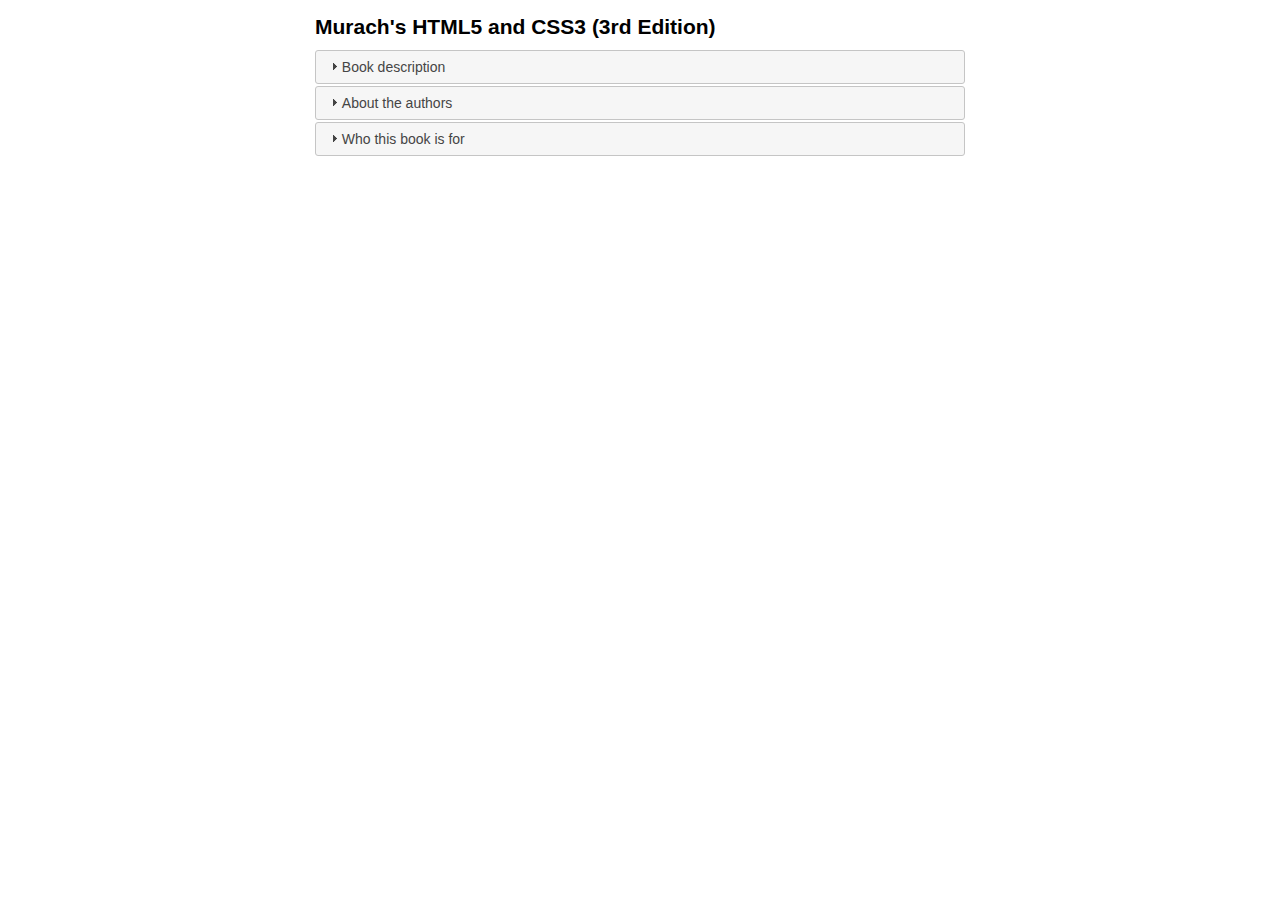
<file: Activity10/Activity10_Accordion/index.html>
<!DOCTYPE html>
<html lang="en">
<head>
	<meta charset="UTF-8">
	<title>Accordion</title>
    <meta http-equiv="Cache-Control" content="no-cache">
    <meta http-equiv="Expires" content="0">
    <meta http-equiv="Pragma" content="no-cache">
    <link rel="stylesheet" href="jquery-ui-1.12.1.custom/jquery-ui.min.css">
	<link rel="stylesheet" href="main.css">
    <script src="https://code.jquery.com/jquery-3.1.1.min.js"></script>
	<script src="jquery-ui-1.12.1.custom/jquery-ui.min.js"></script>
    <script src="accordion.js"></script>
</head>
	
<body>
	<main>
		<h1>Murach's HTML5 and CSS3 (3rd Edition)</h1>
        <!-- Accordion HTML code -->
        <div id="accordion">
            <h3>Book description</h3>
            <div>
                <p>With this book, you can teach yourself how to design web pages the way the 
                professionals do, by using HTML and CSS in tandem to structure and format the 
                page content. It begins with a crash course that teaches you more about HTML 
                and CSS than you can learn from most full books. That includes a chapter on 
                Responsive Web Design that shows you how to build responsive websites that will 
                look and work right on all devices, from phones to tablets to desktop computers.</p>
                <p>After that, this book shows you how to enhance your web pages with features 
                like images, forms with built-in data validation, and audio and video clips. 
                You'll also learn how to use JavaScript and jQuery to add features like image 
                rollovers, image swaps, and slide shows. You'll learn how to use jQuery UI and 
                jQuery plugins to add features like accordions, tabs, carousels, and slide shows. 
                And you'll learn how to use jQuery Mobile to develop separate websites for mobile 
                devices.</p>
            </div>
            <h3>About the authors</h3>
            <div>
                <p><strong>Anne Boehm</strong> has over 30 years of experience as an enterprise programmer. She got 
                started with Visual Basic in the days of VB5 and has been programming on .NET since 
                its inception. She added C# to her programming repertoire in the mid-2000s, and she's 
                authored or co-authored our books on Visual Basic, C#, ADO.NET, ASP.NET, and HTML5/CSS3</p>
				<p><strong>Zak Ruvalcaba</strong> has been researching, designing, and developing for the web since 
				1995. His skill set ranges from HTML5/CSS3 and JavaScript/jQuery to .NET with VB 
				and C#, and he's created web applications for companies like HP, Toshiba, IBM, 
				Gateway, Intuit, Peachtree, Dell, and Microsoft. He has authored or co-authored our 
				books on HTML5/CSS3, jQuery, and Dreamweaver CC.</p>
            </div>
            <h3>Who this book is for</h3>
            <div>
                <p>This book is for anyone who wants to develop web pages at a thoroughly professional 
                level. That includes:</p>
				<ul>
					<li>budding web developers</li> 
					<li>web developers who haven't yet updated their websites to HTML5 and CSS3</li>
					<li>web developers who need to expand and enhance their skillsets</li>
				</ul>
            </div>
        </div>
        <!-- End Accordion HTML code -->
    </main>
</body>
</html>
</file>
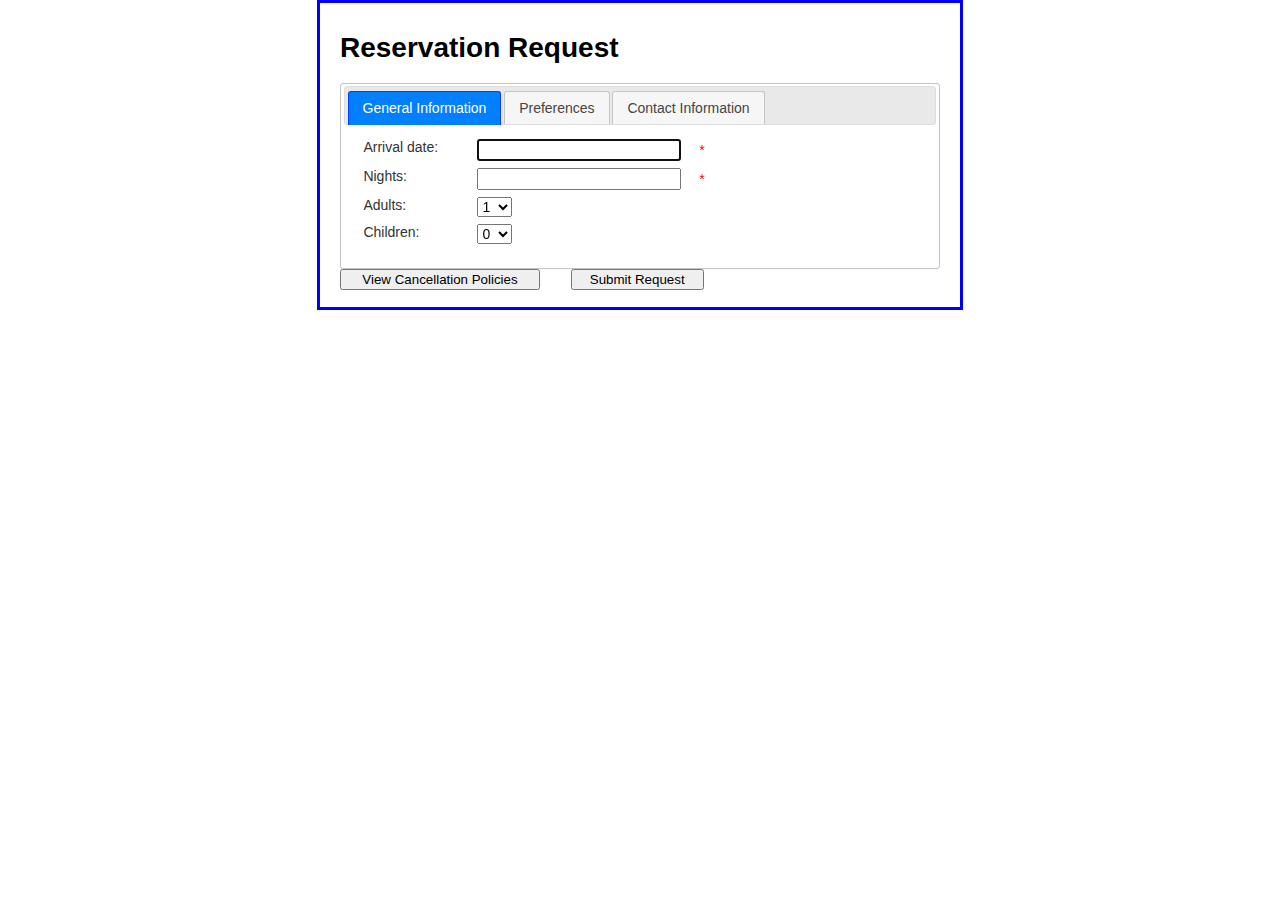
<file: Activity10/Activity10_Widget/index.html>
<!DOCTYPE html>
<html>
<head>
    <meta charset="UTF-8">
    <title>Reservation request</title>
    <link rel="stylesheet" href="main.css">
    <link rel="stylesheet" href="jquery-ui-1.12.1.custom/jquery-ui.min.css">
    <script src="https://code.jquery.com/jquery-3.1.1.min.js"></script>
    <script src="jquery-ui-1.12.1.custom/jquery-ui.min.js"></script>
    <script src="reservation.js"></script>
</head>

<body>
<main>
    <h1>Reservation Request</h1>
    <div id="tabs">
        <ul>
            <li><a href="#general_info">General Information</a></li>
            <li><a href="#preferences">Preferences</a></li>
            <li><a href="#contact_info">Contact Information</a></li>
        </ul>
        <div id="general_info">
            <label for="arrival_date">Arrival date:</label>
            <input type="text" name="arrival_date" id="arrival_date" autofocus>
            <span>*</span><br>
            <label for="nights">Nights:</label>
            <input type="text" name="nights" id="nights">
            <span>*</span><br>
            <label>Adults:</label>
            <select name="adults" id="adults">
                <option value="1">1</option>
                <option value="2">2</option>
                <option value="3">3</option>
                <option value="4">4</option>        		        		        		
            </select><br>
            <label>Children:</label>
            <select name="children" id="children">
                <option value="0">0</option>
                <option value="1">1</option>
                <option value="2">2</option>
                <option value="3">3</option>
                <option value="4">4</option>        		        		        		
            </select><br>        	
        </div>
        <div id="preferences">
            <label>Room type:</label>
            <input type="radio" name="room" id="standard" class="left" checked>Standard&nbsp;&nbsp;&nbsp;	        	
            <input type="radio" name="room" id="business" class="left">Business&nbsp;&nbsp;&nbsp;
            <input type="radio" name="room" id="suite" class="left last">Suite<br>
            <label>Bed type:</label>
            <input type="radio" name="bed" id="king" class="left" checked>King&nbsp;&nbsp;&nbsp;
            <input type="radio" name="bed" id="double" class="left last">Double Double<br>
            <input type="checkbox" name="smoking" id="smoking">Smoking<br>
        </div>
        <div id="contact_info">
            <label for="name">Name:</label>
            <input type="text" name="name" id="name">
            <span>*</span><br>
            <label for="email">Email:</label>
            <input type="text" name="email" id="email">
            <span>*</span><br>
            <label for="phone">Phone:</label>
            <input type="text" name="phone" id="phone" placeholder="999-999-9999">
            <span>*</span><br>
        </div>
    </div>

    <input type="button" id="policies" value="View Cancellation Policies">
    <input type="submit" id="submit" value="Submit Request">
    <div id="dialog" title="Cancellation Policies" style="display: none;">
        <p>Notification of cancellation or arrival date change must be 
        received more than three days (72 hours) prior to the confirmed arrival date for the 
        reservation deposit to be refundable. Email notification is acceptable, and a cancellation
        confirmation will be sent to you. Failure to check-in on the scheduled arrival date 
        will result in the cancellation of the reservation including any remaining nights, 
        and the reservation deposit shall be forfeited.</p>
    </div>
</main>
</body>
</html>
</file>
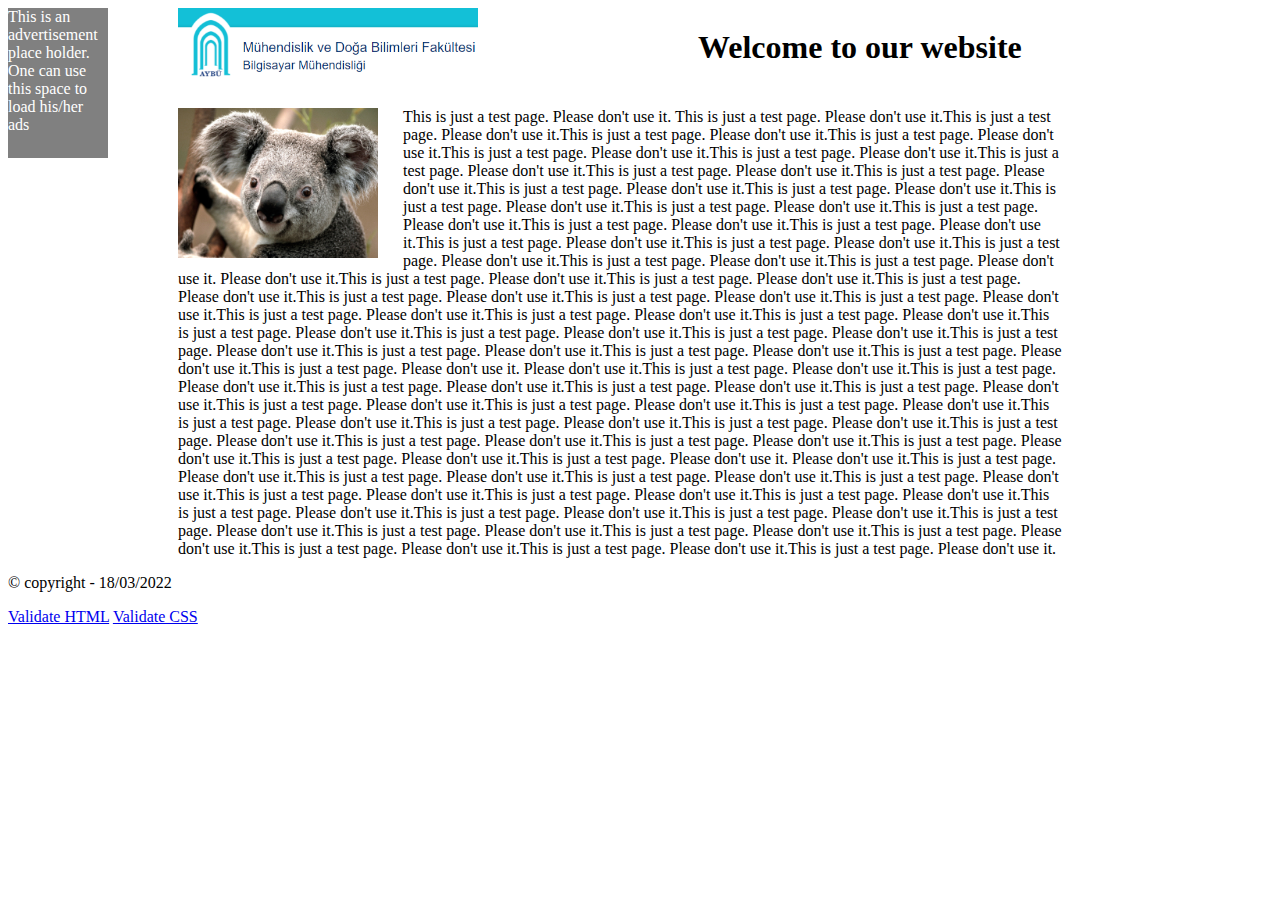
<file: Activity3.html>
<!DOCTYPE html>
<html>
<head>
	<title>Activity3 - Page Layout</title>
	<link rel="stylesheet" type="text/css" href="Activity3.css">
</head>
<body >
	
	<div class="outer">
		<div style="margin-bottom: 200px;" class="advertisement" >
			This is an advertisement place holder. One can use this space to load his/her ads
		</div>
		<div class = "myMain">
		<div  class="header">
			<div style="margin-right : 20px;" class="logo">
				<img style="width: 300px;" src="griffen.jpg"  alt="image"/>
			</div>
			<div  class="title">
				<h1>Welcome to our website</h1>
			</div>
		</div>
		<div class="content">
				<div style="float:left" class="image" >
					<img  class="coala"  src="images.jpg" alt="image" />
				</div>
				<div class="main">
					This is just a test page. Please don't use it.
					This is just a test page. Please don't use it.This is just a test page.
					Please don't use it.This is just a test page. Please don't use it.This is just a test page.
					Please don't use it.This is just a test page. Please don't use it.This is just a test page.
					Please don't use it.This is just a test page. Please don't use it.This is just a test page.
					Please don't use it.This is just a test page. Please don't use it.This is just a test page. 
					Please don't use it.This is just a test page. Please don't use it.This is just a test page. 
					Please don't use it.This is just a test page. Please don't use it.This is just a test page. 
					Please don't use it.This is just a test page. Please don't use it.This is just a test page. 
					Please don't use it.This is just a test page. Please don't use it.This is just a test page.
					Please don't use it.This is just a test page. Please don't use it.This is just a test page.
					Please don't use it.This is just a test page. Please don't use it.
					Please don't use it.This is just a test page. Please don't use it.This is just a test page.
					Please don't use it.This is just a test page. Please don't use it.This is just a test page.
					Please don't use it.This is just a test page. Please don't use it.This is just a test page. 
					Please don't use it.This is just a test page. Please don't use it.This is just a test page. 
					Please don't use it.This is just a test page. Please don't use it.This is just a test page. 
					Please don't use it.This is just a test page. Please don't use it.This is just a test page. 
					Please don't use it.This is just a test page. Please don't use it.This is just a test page.
					Please don't use it.This is just a test page. Please don't use it.This is just a test page.
					Please don't use it.This is just a test page. Please don't use it.
					Please don't use it.This is just a test page. Please don't use it.This is just a test page.
					Please don't use it.This is just a test page. Please don't use it.This is just a test page.
					Please don't use it.This is just a test page. Please don't use it.This is just a test page. 
					Please don't use it.This is just a test page. Please don't use it.This is just a test page. 
					Please don't use it.This is just a test page. Please don't use it.This is just a test page. 
					Please don't use it.This is just a test page. Please don't use it.This is just a test page. 
					Please don't use it.This is just a test page. Please don't use it.This is just a test page.
					Please don't use it.This is just a test page. Please don't use it.This is just a test page.
					Please don't use it.This is just a test page. Please don't use it.
					Please don't use it.This is just a test page. Please don't use it.This is just a test page.
					Please don't use it.This is just a test page. Please don't use it.This is just a test page.
					Please don't use it.This is just a test page. Please don't use it.This is just a test page. 
					Please don't use it.This is just a test page. Please don't use it.This is just a test page. 
					Please don't use it.This is just a test page. Please don't use it.This is just a test page. 
					Please don't use it.This is just a test page. Please don't use it.This is just a test page. 
					Please don't use it.This is just a test page. Please don't use it.This is just a test page.
					Please don't use it.This is just a test page. Please don't use it.This is just a test page.
					Please don't use it.This is just a test page. Please don't use it.
				</div>
			</div>
			</div>
		</div>
		<div class="head">
			<p> &copy; copyright - 18/03/2022</p>
		</div>
		
		<div>
				<a href="http://validator.w3.org/check?uri=referer">Validate HTML</a> 
				<a href="http://jigsaw.w3.org/css-validator/check/referer">Validate CSS</a>
		</div>
		


</body>
</html>
</file>
<file: activity6.html>
<!DOCTYPE html>
<html lang="en">
<head>
<meta charset="UTF-8">
<meta name="viewport" content="width=device-width, initial-scale=1.0">
<title>Button Game</title>
<style>
    body {
        
    }
    
    #movingButton {
        position: absolute;
        top: 50%;
        left: 50%;
        transform: translate(-50%, -50%);
        width: 100px;
        height: 50px;
        background-color: aqua;
    }
</style>
</head>
<body>
<button id="movingButton">Click Me!</button>

<script src="activity6.js"></script>
</body>
</html>
</file>
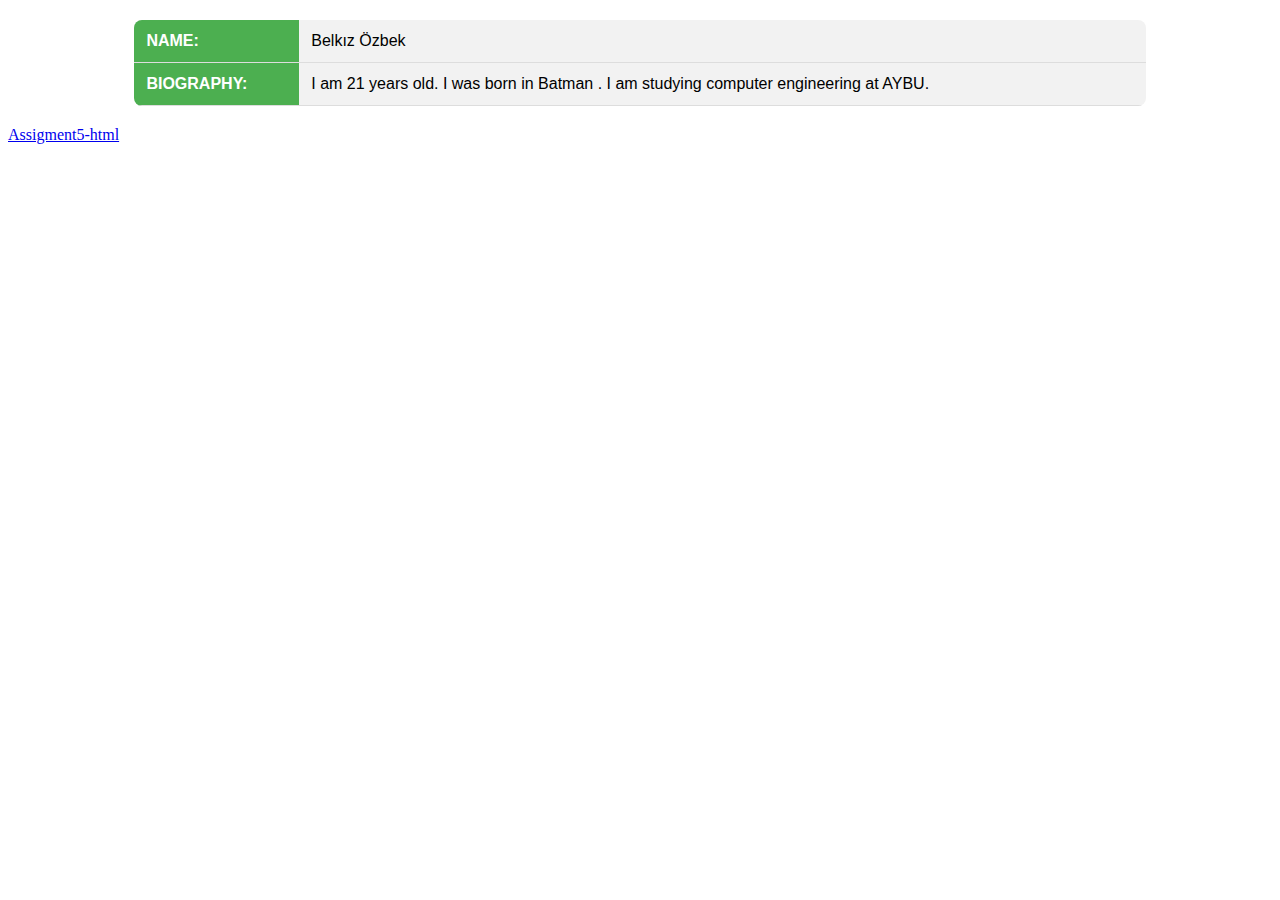
<file: belkiz.html>
<!DOCTYPE html>
<html lang="en">
<head>
  <title>About Me</title>
    <style>
        table {
            width: 80%;
            border-collapse: collapse;
            background-color: #f2f2f2;
            margin: 20px auto;
            border-radius: 8px;
            overflow: hidden;
        }
        th, td {
            border-bottom: 1px solid #ddd;
            padding: 12px;
            text-align: left;
            font-family: Arial, sans-serif;
        }
        th {
            background-color: #4CAF50;
            color: white;
            font-weight: bold;
            text-transform: uppercase;
        }
    </style>
</head>
<body>
    <table>
        <tr>
            <th>Name:</th>
            <td>Belkız Özbek</td>
        </tr>

        <tr>
            <th>Biography:</th>
            <td>I am 21 years old. I was born in Batman . I am studying computer engineering at AYBU.</td>
        </tr>
    </table>
  <a href="index.html">Assigment5-html</a>
</body>


</htm
</file>
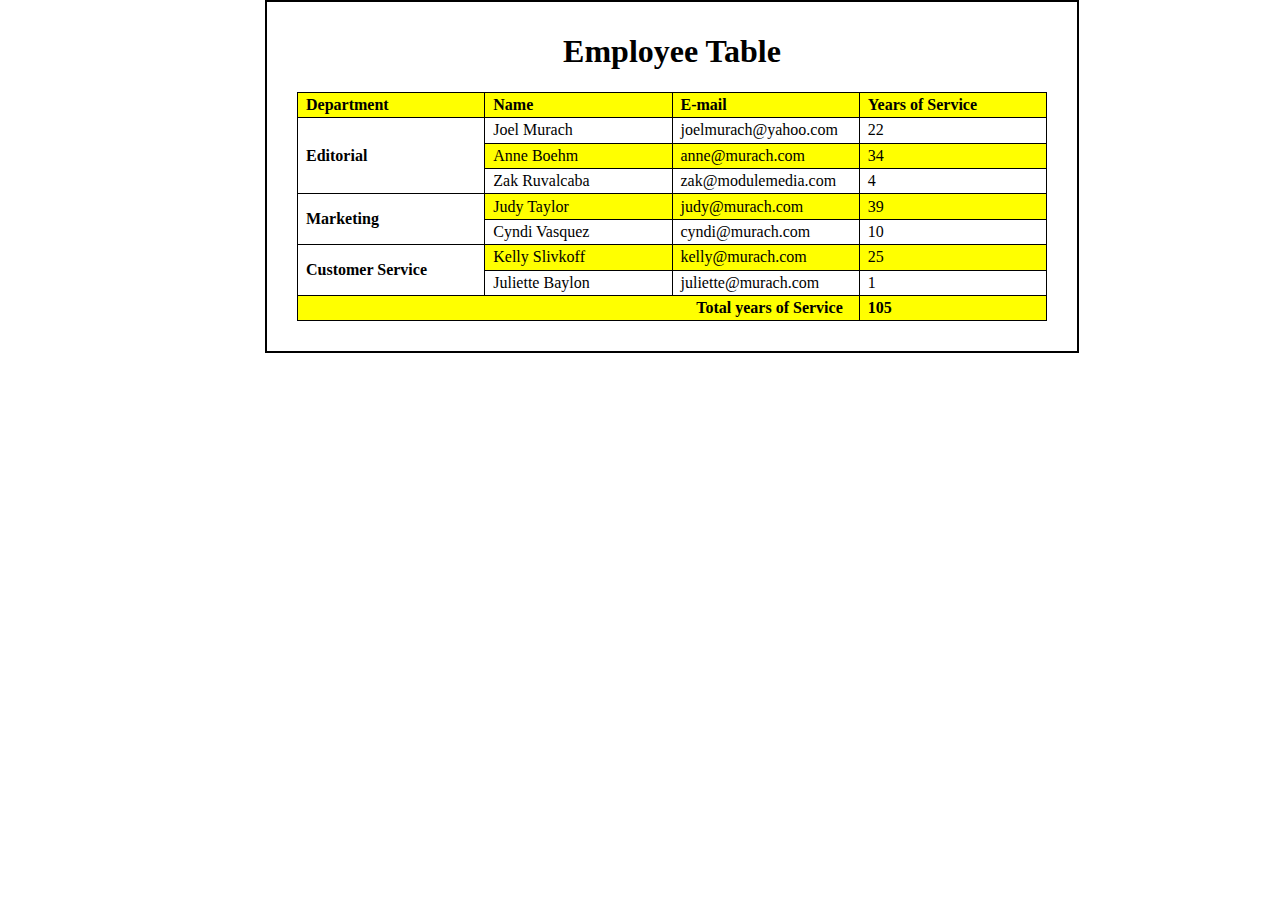
<file: ozbek-bilgen.html>
<!DOCTYPE html>
<html lang="en">
<head>
    <title>Employee table</title>
    <meta name="description" content="CENG311 Activity">
    <meta charset="UTF-8">
    <link rel="stylesheet" type="text/css" href="ozbek-bilgen.css">

</head>

<body>
	<div class="table-container">
		<H1 style="text-align: center;">Employee Table</H1>
    <table>
        <thead>
            <tr>
                <th>Department</th>
                <th>Name</th>
                <th>E-mail</th>
                <th class="right">Years of Service</th>
            </tr>
        </thead>
        <tbody>
            <tr>
                <td style="font-weight: bold;"  rowspan="3">Editorial</td>
                <td>Joel Murach</td>
                <td>joelmurach@yahoo.com</td>
                <td class="right">22</td>
            </tr>
            <tr>
                <td>Anne Boehm</td>
                <td>anne@murach.com</td>
                <td class="right">34</td>
            </tr>
            <tr>
		
                <td>Zak Ruvalcaba</td>
                <td>zak@modulemedia.com</td>
                <td class="right">4</td>
            </tr>
            <tr>
				<td style="background-color:white;font-weight: bold;" rowspan="2">Marketing</td>
               
                <td>Judy Taylor</td>
                <td>judy@murach.com</td>
                <td class="right">39</td>
            </tr>
            <tr>
                <td>Cyndi Vasquez</td>
                <td>cyndi@murach.com</td>
                <td class="right">10</td>
            </tr>
            <tr>
				<td style="background-color:white; font-weight: bold;"rowspan="2">Customer Service</td>
                <td>Kelly Slivkoff</td>
                <td>kelly@murach.com</td>
                <td class="right">25</td>
            </tr>
            <tr>
                
                <td>Juliette Baylon</td>
                <td>juliette@murach.com</td>
                <td class="right">1</td>
            </tr>
            <tr>
				<td style="text-align: right; font-weight: bold;" colspan="3">Total years of Service</td> 
                
                <td class="right" style="font-weight: bold;">105</td>
            </tr>
        </tbody>
    </table>
</div>
</body>
</html>
</file>
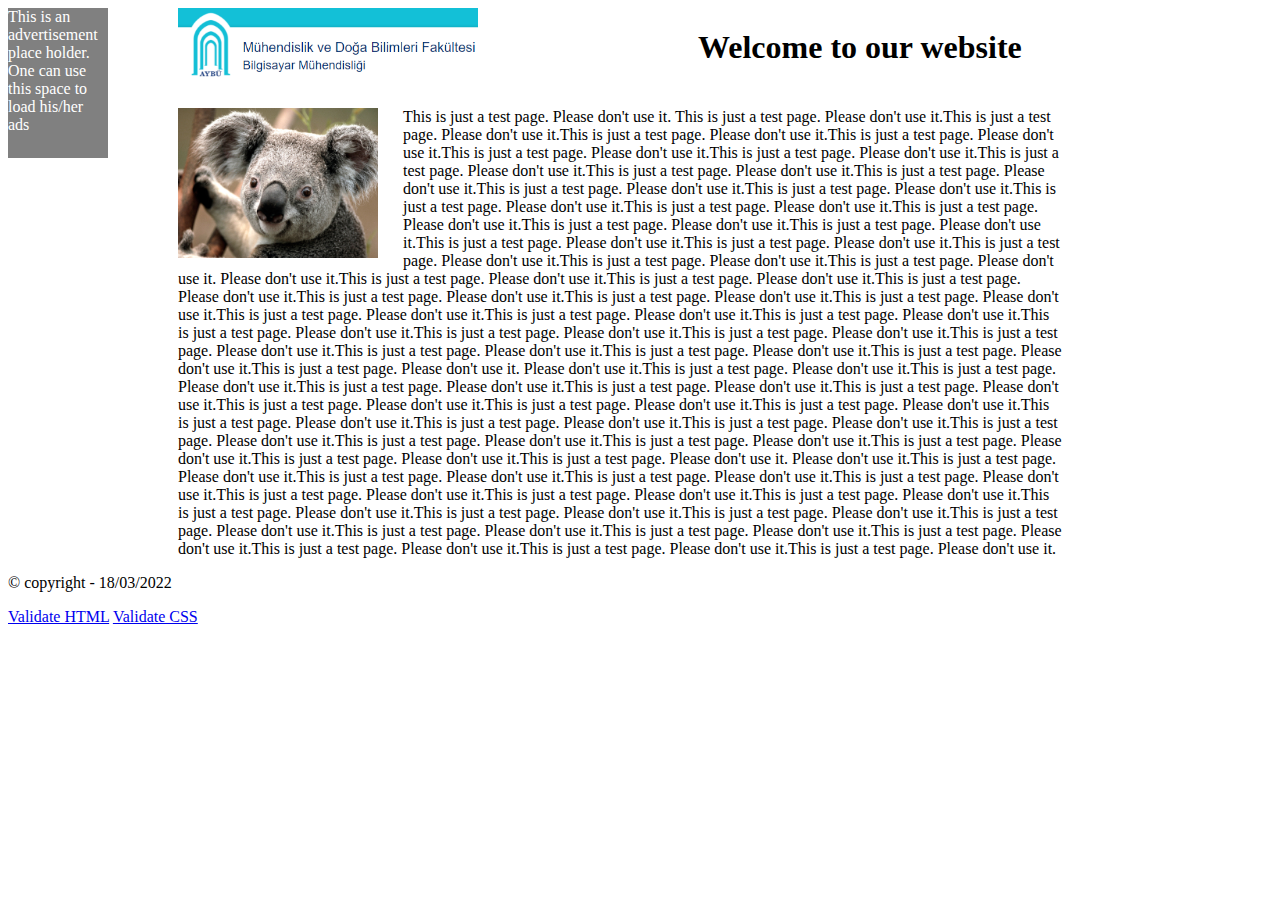
<file: Ozbek-Ucar-Activity3.html>
<!DOCTYPE html>
<html>
<head>
	<title>Activity3 - Page Layout</title>
	<link rel="stylesheet" type="text/css" href="Ozbek-Ucar-Activity3.css">
</head>
<body >
	
	<div class="outer">
		<div style="margin-bottom: 200px;" class="advertisement" >
			This is an advertisement place holder. One can use this space to load his/her ads
		</div>
		<div class = "myMain">
		<div  class="header">
			<div style="margin-right : 20px;" class="logo">
				<img style="width: 300px;" src="griffen.jpg"  alt="image"/>
			</div>
			<div  class="title">
				<h1>Welcome to our website</h1>
			</div>
		</div>
		<div class="content">
				<div style="float:left" class="image" >
					<img  class="coala"  src="images.jpg" alt="image" />
				</div>
				<div class="main">
					This is just a test page. Please don't use it.
					This is just a test page. Please don't use it.This is just a test page.
					Please don't use it.This is just a test page. Please don't use it.This is just a test page.
					Please don't use it.This is just a test page. Please don't use it.This is just a test page.
					Please don't use it.This is just a test page. Please don't use it.This is just a test page.
					Please don't use it.This is just a test page. Please don't use it.This is just a test page. 
					Please don't use it.This is just a test page. Please don't use it.This is just a test page. 
					Please don't use it.This is just a test page. Please don't use it.This is just a test page. 
					Please don't use it.This is just a test page. Please don't use it.This is just a test page. 
					Please don't use it.This is just a test page. Please don't use it.This is just a test page.
					Please don't use it.This is just a test page. Please don't use it.This is just a test page.
					Please don't use it.This is just a test page. Please don't use it.
					Please don't use it.This is just a test page. Please don't use it.This is just a test page.
					Please don't use it.This is just a test page. Please don't use it.This is just a test page.
					Please don't use it.This is just a test page. Please don't use it.This is just a test page. 
					Please don't use it.This is just a test page. Please don't use it.This is just a test page. 
					Please don't use it.This is just a test page. Please don't use it.This is just a test page. 
					Please don't use it.This is just a test page. Please don't use it.This is just a test page. 
					Please don't use it.This is just a test page. Please don't use it.This is just a test page.
					Please don't use it.This is just a test page. Please don't use it.This is just a test page.
					Please don't use it.This is just a test page. Please don't use it.
					Please don't use it.This is just a test page. Please don't use it.This is just a test page.
					Please don't use it.This is just a test page. Please don't use it.This is just a test page.
					Please don't use it.This is just a test page. Please don't use it.This is just a test page. 
					Please don't use it.This is just a test page. Please don't use it.This is just a test page. 
					Please don't use it.This is just a test page. Please don't use it.This is just a test page. 
					Please don't use it.This is just a test page. Please don't use it.This is just a test page. 
					Please don't use it.This is just a test page. Please don't use it.This is just a test page.
					Please don't use it.This is just a test page. Please don't use it.This is just a test page.
					Please don't use it.This is just a test page. Please don't use it.
					Please don't use it.This is just a test page. Please don't use it.This is just a test page.
					Please don't use it.This is just a test page. Please don't use it.This is just a test page.
					Please don't use it.This is just a test page. Please don't use it.This is just a test page. 
					Please don't use it.This is just a test page. Please don't use it.This is just a test page. 
					Please don't use it.This is just a test page. Please don't use it.This is just a test page. 
					Please don't use it.This is just a test page. Please don't use it.This is just a test page. 
					Please don't use it.This is just a test page. Please don't use it.This is just a test page.
					Please don't use it.This is just a test page. Please don't use it.This is just a test page.
					Please don't use it.This is just a test page. Please don't use it.
				</div>
			</div>
			</div>
		</div>
		<div class="head">
			<p> &copy; copyright - 18/03/2022</p>
		</div>
		
		<div>
				<a href="http://validator.w3.org/check?uri=referer">Validate HTML</a> 
				<a href="http://jigsaw.w3.org/css-validator/check/referer">Validate CSS</a>
		</div>
		


</body>
</html>
</file>
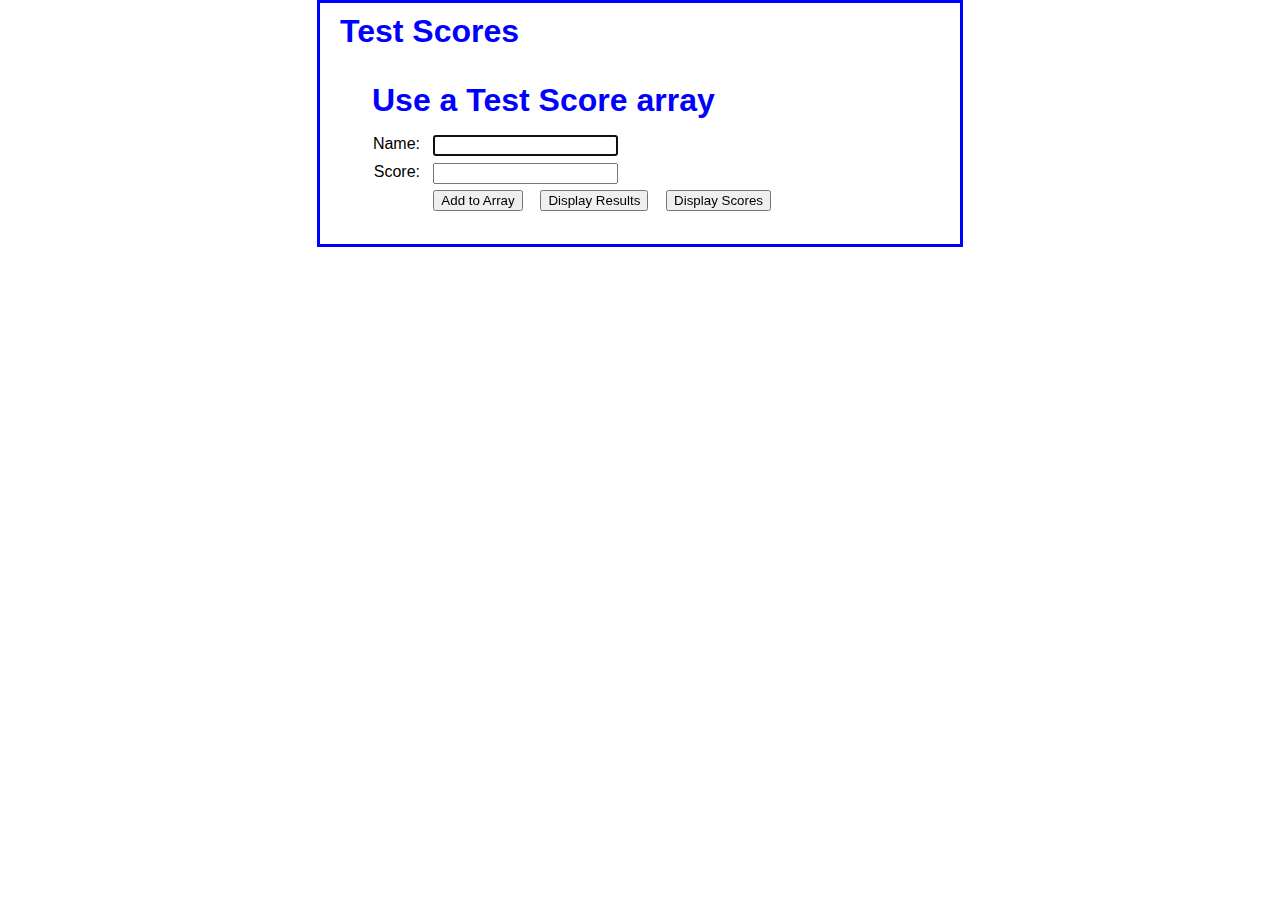
<file: Ozbek-Ucar.html>
<!DOCTYPE html>

<html lang="en">
	<head>
		<meta charset="utf-8">
		<title>Test Score Array</title>
		<link rel="stylesheet" href="Ozbek-Ucar.css" />
		<script src="Ozbek-Ucar.js"></script>
	</head>
<body>
    <header>
		<h1>Test Scores</h1>	
		<!-- For people who don't have JavaScript enabled-->
		<noscript>This web page requires JavaScript to be enabled on your browser.</noscript>
	</header>

	<main>
		<h1>Use a Test Score array</h1>
		
		<label for="name">Name:</label>
		<input type="text" id="name"><br>
			
		<label for="score">Score:</label>
		<input type="text" id="score"><br>
		
		<label>&nbsp;</label>
		<input type="button" id="add" value="Add to Array" >
		<input type="button" id="display_results" value="Display Results" >
		<input type="button" id="display_scores" value="Display Scores" ><br>
		
		<div id="results"></div>
		<table id="scores_table"></table>
	</main>
	
	

</body>
</html>
</file>
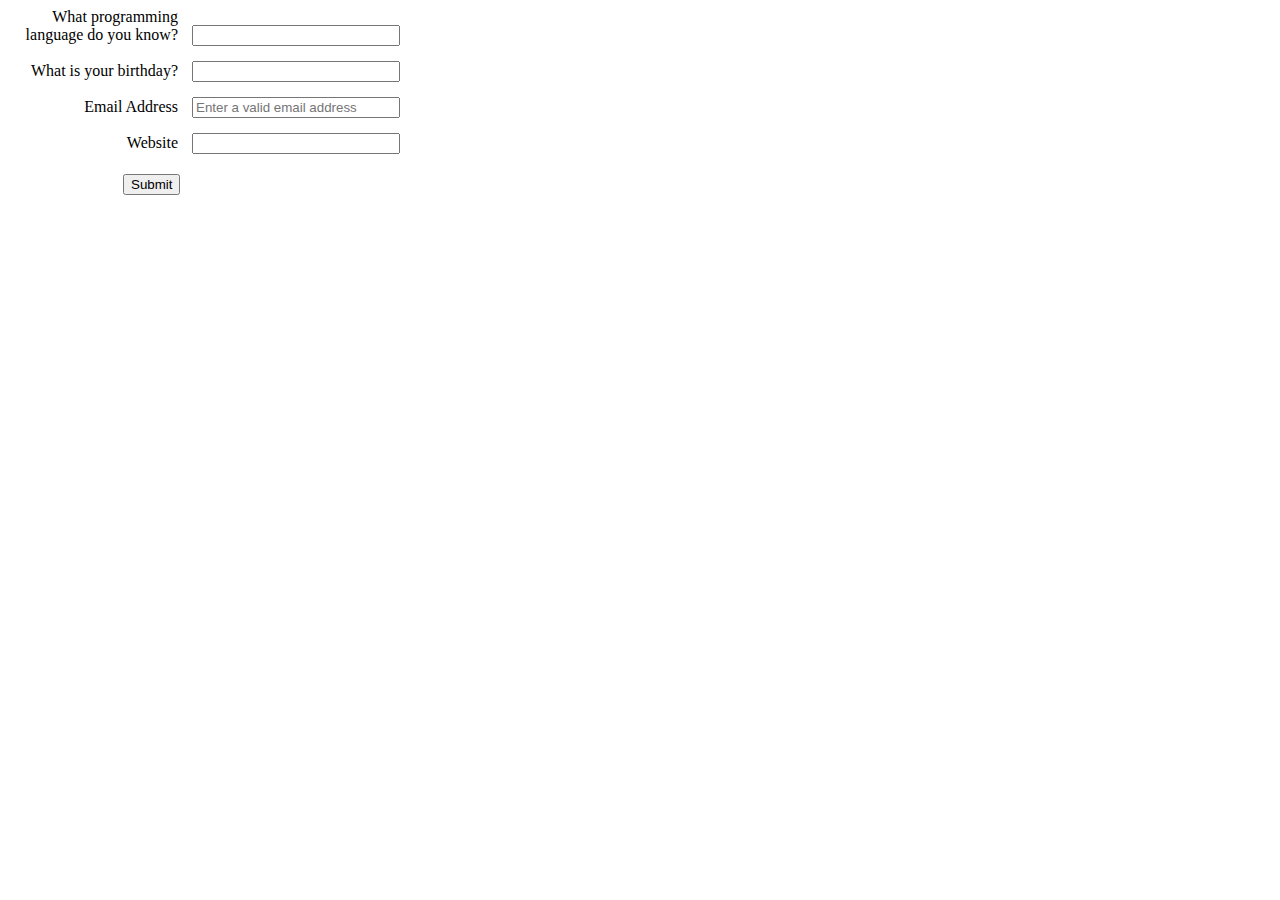
<file: activity-8/UcarOzbekActivity8.html>
<!DOCTYPE html>
<html>
	<head>
		<meta charset ="utf-8"/>
		<title> Activity 8</title>

        
        <script type="text/javascript" src="jquery-ui-1.13.3/external/jquery/jquery.js"></script>
		<script type="text/javascript" src="jquery-ui-1.13.3/jquery-ui.js"></script>
        <link rel="stylesheet" href="jquery-ui-1.13.3/jquery-ui.css">

        <link rel="stylesheet" href="UcarOzbekActivity8.css">
		<script type="text/javascript" src="UcarOzbekActivity8.js"></script>

	</head>	
	<body>
		<form action="#" method="post">
            <div class="form-group">
                <label for="text1">What programming language do you know?</label>
                <input type="text" id="proglangs">
            </div>

            <div class="form-group"> 
                <label for="text2">What is your birthday?</label>
                <input id="birthday" type="text">
            </div>
            <div class="form-group">
                <label for="text3">Email Address</label>
                <input type="email" name="email" id="email" placeholder="Enter a valid email address">
            </div>
            <div class="form-group">
                <label for="text4">Website</label>
                <input type="url" name="website" id="website">
            </div>
            <div class="form-group submit-btn">
                <button type="submit">Submit</button>
            </div>
        </form>
	</body>
</html>
</file>
<file: Activity10/Activity10_Accordion/main.css>
* {
	margin: 0;
	padding: 0;
}
body {
	font-family: Verdana, Arial, Helvetica, sans-serif;
    font-size: 87.5%;
	width: 650px;
	margin: 0 auto;
	padding: 15px 25px;	
}
h1 { 
	font-size: 150%;
	margin-bottom: .5em;
}
ul {
	padding-left: 45px;
}
li {
	padding-bottom: .5em;
}
p {
	padding-bottom: .5em;
}
</file>
<file: Activity10/Activity10_Widget/main.css>
body {
    font-family: Arial, Helvetica, sans-serif;
    font-size: 87.5%;
    background-color: white;
    margin: 0 auto;
    width: 600px;
    border: 3px solid blue;
    padding: 10px 20px;
}
legend {
    color: blue;
    font-weight: bold;
    margin-bottom: .8em;
}
label {
	float: left;
    width: 100px;
}
input, select {
    margin-left: 1em;
    margin-right: 1em;
    margin-bottom: .5em;
}
input {
    width: 14em;	
}
input.left {
	width: 1em;
	padding-left: 0;
}
fieldset {
	border: none;
	margin-left: 0;
	margin-top: 1em;
	padding: 0;
}
input.last {
	margin-bottom: 1em;
}
#adults, #children {
	width: 35px;
}
#smoking {
	width: 1em;
	margin-left: 0;
}
#policies {
	margin-left: 0;
	width: 15em;
}
#submit {
	width: 10em;
}
#dialog p {
	font-size: 85%;
}
span {
	color: red;
}
</file>
<file: Activity3.css>
.advertisement
{
	width:100px;
	height:150px; 
	border-color:black;
	border-width:2px; 
	background-color:gray; 
	color:white;
	margin-right: 70px;
}

.outer {
    display: flex;
    flex-direction: row;
}


.myMain {
    width: 70%; /* Assuming you want them to take full width */
}


.logo{
	width: 500px;
	height: 100px;
}

.coala{
	width: 200px;
	height: 150px;
	padding-right: 25px;

}

.head{
	width: 100%;
}

.header{
	display: flex;
    flex-direction: row;
}
</file>
<file: ozbek-bilgen.css>
/*CENG311 Activity 2 css file*/

/*styling for the table goes here*/
body 
{
	width: 750px;
	margin: 0 auto;
}

table 
{
	border-collapse: collapse;
	border: 1px solid black;
	margin: 20px;
	width: 750px; /* Or adjust according to your needs */
	table-layout: fixed;
}

thead 
{
	background-color: yellow;
}

th, td 
{
	border: 1px solid black;
	padding: .2em 1em .2em .5em;
	text-align: left;
	vertical-align: middle;
	overflow: hidden;
 word-wrap: break-word;
	
}
td:empty{
	display:none;
}



tbody tr:nth-child(even) td 
{
	background-color: yellow;
}
.table-container {
	border: 2px solid black; 
	padding: 10px; 
	width: fit-content; 
	margin: 0 auto; 
}
</file>
<file: Ozbek-Ucar-Activity3.css>
.advertisement
{
	width:100px;
	height:150px; 
	border-color:black;
	border-width:2px; 
	background-color:gray; 
	color:white;
	margin-right: 70px;
}

.outer {
    display: flex;
    flex-direction: row;
}


.myMain {
    width: 70%; /* Assuming you want them to take full width */
}


.logo{
	width: 500px;
	height: 100px;
}

.coala{
	width: 200px;
	height: 150px;
	padding-right: 25px;

}

.head{
	width: 100%;
}

.header{
	display: flex;
    flex-direction: row;
}
</file>
<file: Ozbek-Ucar.css>
body {
    font-family: Arial, Helvetica, sans-serif;
    background-color: white;
    margin: 0 auto;
    padding: 10px 20px;
    width: 600px;
    border: 3px solid blue;
}
h1 {
	color: blue;
	margin-top: 0;
	margin-bottom: .5em;
}
h2 {
	color: blue;
	font-size: 120%;
	padding: 0;
	margin-bottom: .5em;
}
main {
    padding: 1em 2em;
}
label {
	float: left;
    width: 3em;
    text-align: right;
}
input {
    margin-left: 1em;
    margin-bottom: .5em;
}
p {
	margin: 0;
}
td {
	width: 10em;
}
</file>
<file: activity-8/UcarOzbekActivity8.css>
.form-group {
  margin-bottom: 15px;
}
.form-group label {
  display: inline-block;
  width: 170px;
  text-align: right;
  margin-right: 10px;
}
.form-group input {
  width: 200px;
}
.submit-btn {
  margin-left: 115px;
  margin-top: 20px;
}
</file>
